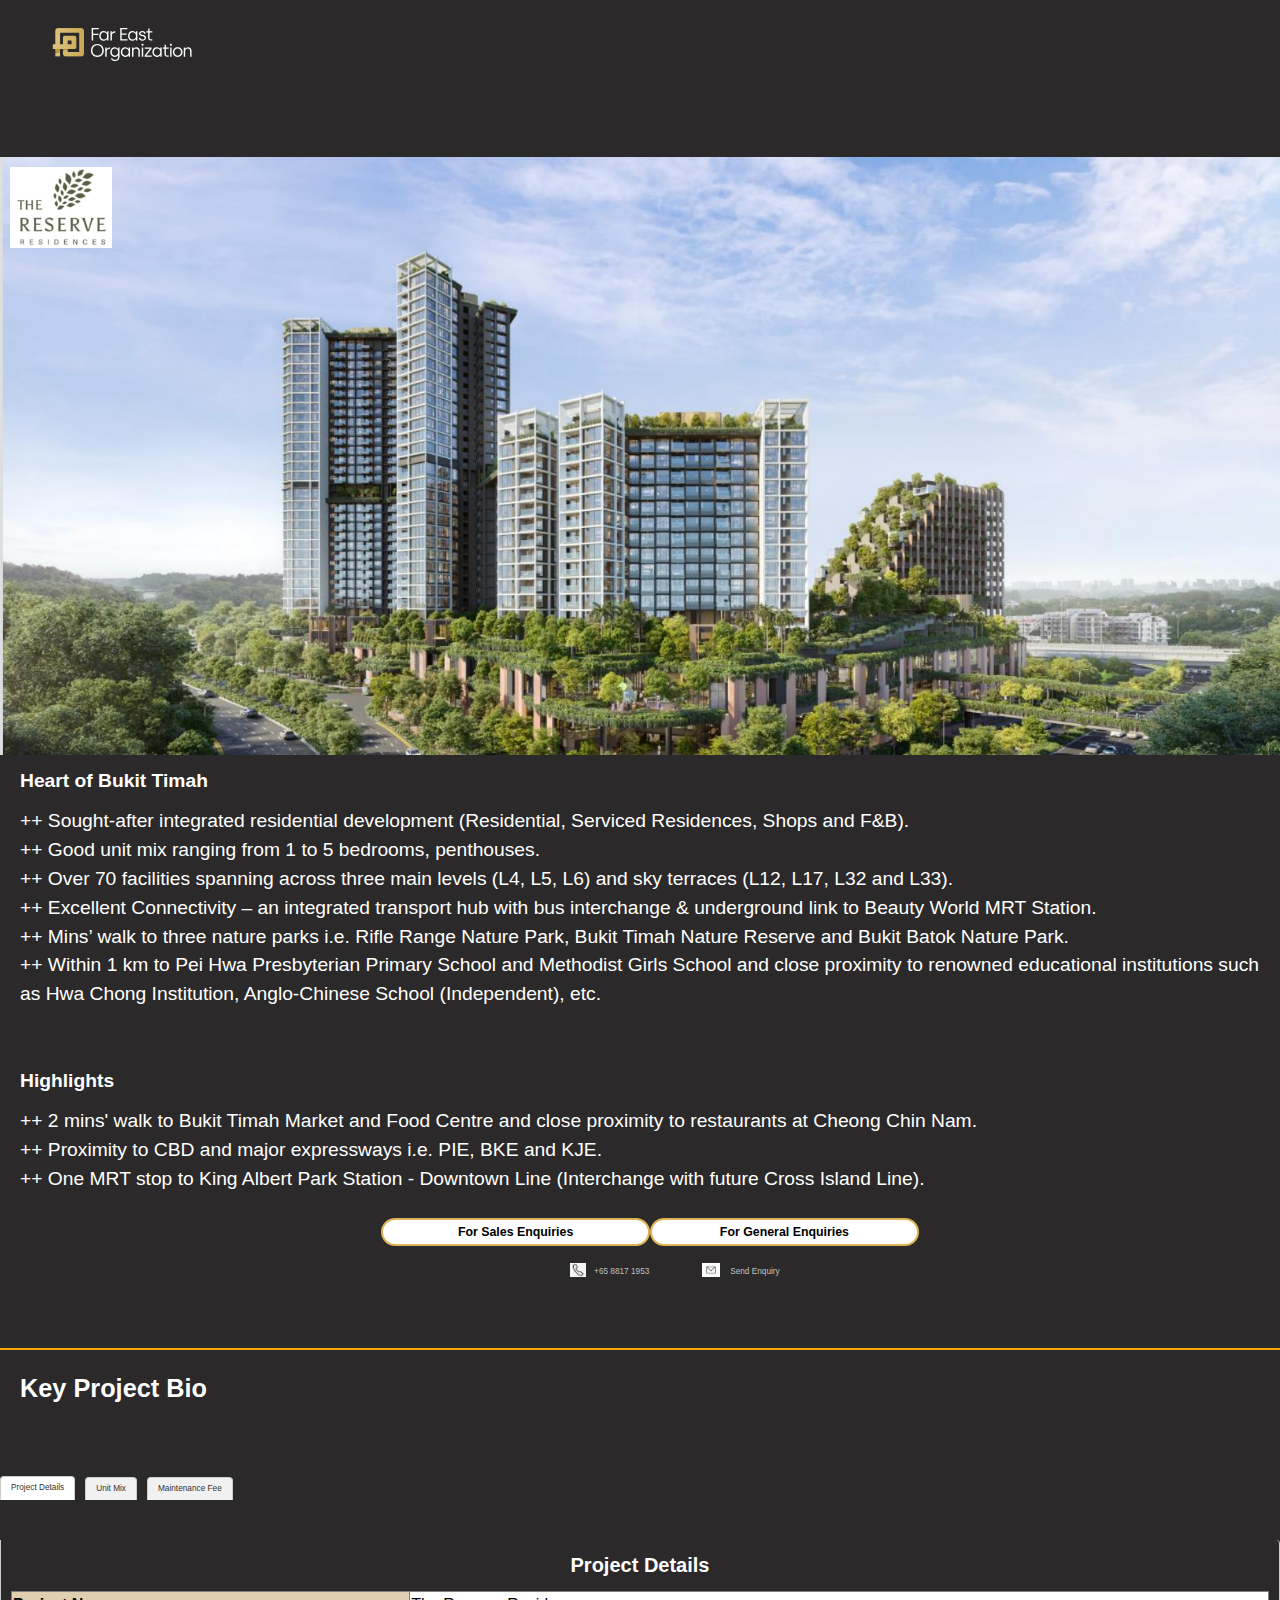
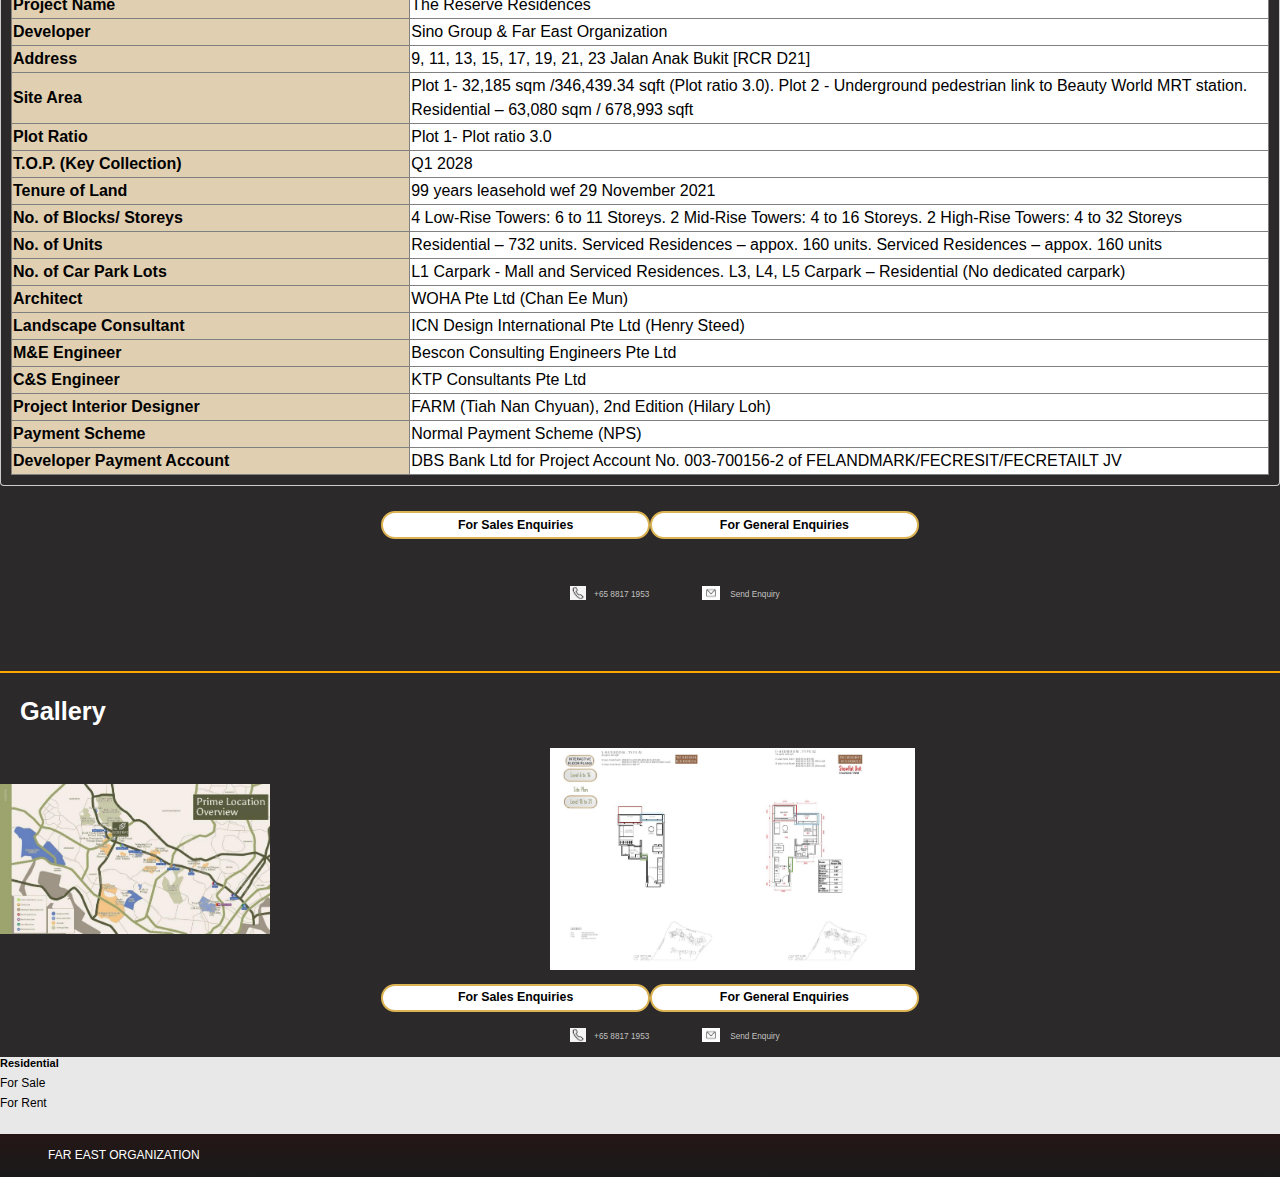
<file: index.html>
<!DOCTYPE html>

<html lang="en">
    
<head>
    <title>Far East | New Residential Developments</title>
    <meta charset="UTF-8">
    <meta http-equiv="X-UA-Compatible" content="IE=edge">
    <meta name="viewport" content="width=device-width, initial-scale=1.0">
    <meta name="keywords" content="Far East Organization, Far East Organization Singapore, Singapore Real Estate Developer, Real Estate Singapore, Property Developer Singapore, Private Developer Singapore, Singapore Property, Singapore Residential Property, Singapore Industrial Property, Singapore Commercial Property" />
    <meta name="description" content="Far East Organization is one of Asia’s largest real estate groups, with a range of products in residential, commercial, hospitality and retail space segments." />
    <!-- <link rel="canonical" href="https://www.fareast.com.sg/en/" /> -->


    <!-- <meta property="og:url" content="https://www.fareast.com.sg/en/" /> -->
    <meta property="og:type" content="article" />
    <meta property="og:title" content="" />
    <meta property="og:description" content="" />
    <meta property="og:image" content="" />

    <link href="./style/index_gallery.css" rel="stylesheet" />
    <link href="./style/lightgallery.css" rel="stylesheet" />
    <link href="./style/index_consolidate-cleanup.css" rel="stylesheet" />
    <!-- <link href="./style/index_consolidate-smallscreen.css" rel="stylesheet" /> -->
    
    <script src="./index.js" ></script>


</head>


<body class="fixed-header fixed-nav">
    <!--the code snippets here is DEV && Staging-->


<div class="site-header-wraper">
    <header class="site-header">
        <div class="container">
                <a id="brand" class="brand-link" href="index.html">
                    <div class="brand-logo">
                        <img src="./img/Far-East-Organization-Logo-SVG-EN.svg" alt="Far East Logo" class="img-fluid">
                    </div>
                </a>
        </div>
    </header>
    <!-- End site header block -->


    <div class="hidden-sm-down" id="checkDeviceElement">

        <div class="header-scroller">
            <div id="popupFormSales" class="popup" style="display: none;border-width: 5px;padding-top: 5px;padding-left: 5px;padding-bottom: 5px;padding-right: 5px;">
                <!-- this formspree works -->
                <form onsubmit="submitForm(event)" action="https://formspree.io/f/mzbqlqap" method="POST" style="margin: auto; width: 100%;">
                  <label id="formname" style="font-size: 20px; margin-bottom: 30px">Already have something in mind or having some doubts about a specific project? 
                    <br>
                    Our Sales Team are here to help.</label>
                  <label id="name">Your Name:</label>
                  <input type="text" name="name" required="" autocomplete="name">
                  <label id="mobile">Your Mobile Number:</label>
                  <input type="tel" name="mobile" required="" autocomplete="tel">
                  <label id="email">Your Email:</label>
                  <input type="email" name="email" autocomplete="email">
                  <label id="enquiry">Enquiry:</label>
                  <textarea name="enquiry"></textarea>
                  <button type="submit" class="send" style="font-size: 2rem;font-weight: 600">Send</button>
                  <a class="close" onclick="closeFormSales()">Close</a>
                </form>
            </div>
            <div id="popupFormGeneral" class="popup" style="display: none;border-width: 5px;padding-top: 5px;padding-left: 5px;padding-bottom: 5px;padding-right: 5px;">
                <!-- this formspree works -->
                <form onsubmit="submitForm(event)" action="https://formspree.io/f/mzbqlqap" method="POST" style="margin: auto; width: 100%;">
                  <label id="formname" style="font-size: 20px; margin-bottom: 30px">Looking for some advice? 
                    <br>
                    Our Enquiry line is open.</label>
                  <label id="name">Your Name:</label>
                  <input type="text" name="name" required autocomplete="name">
                  <label id="mobile">Your Mobile Number:</label>
                  <input type="tel" name="mobile" required autocomplete="tel">
                  <label id="email">Your Email:</label>
                  <input type="email" name="email" autocomplete="email">
                  <label id="enquiry">Enquiry:</label>
                  <textarea name="enquiry"></textarea>
                  <button type="submit" class="send" style="font-size: 2rem;font-weight: 600">Send</button>
                  <a class="close" onclick="closeFormGeneral()">Close</a>
                </form>
            </div>
        </div>
    </div>
</div>


        <!--end header-->
        <!--begin content-->


<section  class="site-section enhanced index-section residential-section text-sm-center">
    <header>
        <!-- <h1 class="section-title">Location</h1> -->
    </header>
    <div class="section-content parasmall">
        <figure class="col-lg-6 offset-lg-3 col-md-10 offset-md-1 section-figure no-padding-small">
            <div class="section-figure-action border-bottom-section-figure-action">

                <div class="section-figure-btn" style="display: flex; justify-content: center;">
                    <a class="btn btn-primary btn-xl" href="#" onclick="showGetInTouchSales()">
                      For Sales Enquiries
                    </a>
                    <a class="btn btn-primary btn-xl" href="#" onclick="showGetInTouchGeneral()">
                      For General Enquiries
                    </a>
                  </div>
                  

                <div class="row">
                    <div class="col-md-12">
                      <ul class="list-entry is-inline">
                        <div class="border-top-index-section" style="display: flex; justify-content: center;">
                          <li class="list-entry-item item-call">
                            <ul class="list-entry is-inline">
                              <li class="list-entry-item" style="text-align: center;">
                                <a class="text-dark" target="_self" href="https://wa.me/6588171953?text=Hi%20Lincoln,%20I%20have%20an%20enquiry.%20Please%20reach%20out%20to%20me.%20Thanks.">
                                  <img src="./img/icon-phone1.png" class="icon margin-right-2" alt="phone" width="16" height="14" style="margin-left: 50px;"/>
                                  +65 8817 1953
                                </a>
                                <a class="text-dark" href="#" onclick="showGetInTouchGeneral()">
                                  <img src="./img/icon-envelope1.png" class="icon" alt="mail" width="18" height="14" style="margin-left: 50px;"/>
                                  Send Enquiry
                                </a>
                              </li>
                            </ul>
                          </li>
                        </div>
                      </ul>
                    </div>
                </div>
                  
            </div>
        </figure>
        <div style="position: relative;">
            <img src="./img/trr-large-cover1.png" style="width: 100%; padding-top: 80px;" alt="">
            <img src="./img/logo-TRR1.png" style="position: absolute; top: 10px; left: 10px; z-index: 1; width: 8%; padding-top: 80px;;" alt="">
        </div>
        <br>
        <div style="padding-left: 20px; color: white; text-align: left;font-size: 1.75rem;">
            <p style="font-weight: 600;">Heart of Bukit Timah</p>
            ++ Sought-after integrated residential development (Residential, Serviced Residences, Shops and F&B).
            <br>
            ++ Good unit mix ranging from 1 to 5 bedrooms, penthouses.
            <br>
            ++ Over 70 facilities spanning across three main levels (L4, L5, L6) and sky terraces (L12, L17, L32 and L33).
            <br>
            ++ Excellent Connectivity – an integrated transport hub with bus interchange & underground link to Beauty World MRT Station.
            <br>
            ++ Mins’ walk to three nature parks i.e. Rifle Range Nature Park, Bukit Timah Nature Reserve and Bukit Batok Nature Park.
            <br>
            ++ Within 1 km to Pei Hwa Presbyterian Primary School and Methodist Girls School and close proximity to renowned educational institutions such as Hwa Chong Institution, Anglo-Chinese School (Independent), etc.
            <br>
            <br>
            <br>
            <p style="font-weight: 600;">Highlights</p>
            ++ 2 mins' walk to Bukit Timah Market and Food Centre and close proximity to restaurants at Cheong Chin Nam.
            <br>
            ++ Proximity to CBD and major expressways i.e. PIE, BKE and KJE. 
            <br>
            ++ One MRT stop to King Albert Park Station - Downtown Line (Interchange with future Cross Island Line).
        </div>
        <br>
        <br>
    </div>
</section>


<section  class="site-section enhanced index-section residential-section text-sm-center">
    <header>
        <hr class="divider">
        <h1 class="section-title">Key Project Bio</h1>
    </header>
    <div class="section-content">
       
        <div class="my-tab-container">
            <ul class="tab-nav">
                <li style="display: flex;justify-content: space-between;align-items: center;padding: 20px 0;margin-top: 20px;"><a href="#details" class="active">Project Details</a></li>
                <li style="display: flex;justify-content: space-between;align-items: center;padding: 20px 0;margin-top: 20px;"><a href="#unit-mix">Unit Mix</a></li>
                <li style="display: flex;justify-content: space-between;align-items: center;padding: 20px 0;margin-top: 20px;"><a href="#maintenance-fee">Maintenance Fee</a></li>
            </ul>
        
            <div id="details" class="tab-content active">
                <p style="text-align: center;"><span style="font-size: 20px;"><strong><span style="color: white;">Project Details</span></strong></span></p>
                <table style="width: 100%; height: 380px;" border="1">
                    <tbody>
                        <!-- Project Details Table Content -->
                        <tr style="height: 20px;">
                        <td style="width: 31.4494%; background-color: #e0cfb1; height: 20px;" width="226"><span style="color: #000000; font-size: 16px;"><strong>Project Name</strong></span></td>
                        <td style="width: 67.8213%; height: 20px; background-color: white" width="417"><span style="font-size: 16px; color: #000000;">The Reserve Residences</span></td>
                        </tr>
                        <tr style="height: 20px;">
                        <td style="width: 31.4494%; background-color: #e0cfb1; height: 20px;" width="226"><span style="color: #000000; font-size: 16px;"><strong>Developer</strong></span></td>
                        <td style="width: 67.8213%; height: 20px; background-color: white" width="417"><span style="color: #000000; font-size: 16px;">Sino Group &amp; Far East Organization</span></td>
                        </tr>
                        <tr style="height: 20px;">
                        <td style="width: 31.4494%; background-color: #e0cfb1; height: 20px;" width="226"><span style="color: #000000; font-size: 16px;"><strong>Address</strong></span></td>
                        <td style="width: 67.8213%; height: 20px; background-color: white" width="417"><span style="color: #000000; "><span style="font-size: 16px;">9, 11, 13, 15, 17, 19, 21, 23 Jalan Anak Bukit [RCR D21]</span></span></td>
                        </tr>
                        <tr style="height: 20px;">
                        <td style="width: 31.4494%; background-color: #e0cfb1; height: 20px;" width="226"><span style="color: #000000; font-size: 16px;"><strong>Site Area</strong></span></td>
                        <td style="width: 67.8213%; height: 20px; background-color: white" width="417"><span style="font-size: 16px; color: #000000;">Plot 1- 32,185 sqm /346,439.34 sqft (Plot ratio 3.0). Plot 2 - Underground pedestrian link to Beauty World MRT station. Residential – 63,080 sqm / 678,993 sqft</span></td>
                        </tr>
                        <tr style="height: 20px;">
                        <td style="width: 31.4494%; background-color: #e0cfb1; height: 20px;" width="226"><span style="color: #000000; font-size: 16px;"><strong>Plot Ratio</strong></span></td>
                        <td style="width: 67.8213%; height: 20px; background-color: white" width="417"><span style="font-size: 16px; color: #000000;">Plot 1- Plot ratio 3.0</span></td>
                        </tr>
                        <tr style="height: 20px;">
                        <td style="width: 31.4494%; background-color: #e0cfb1; height: 20px;" width="226"><span style="color: #000000; font-size: 16px;"><strong>T.O.P. (Key Collection)</strong></span></td>
                        <td style="width: 67.8213%; height: 20px; background-color: white" width="417"><span style="font-size: 16px; color: #000000;">Q1 2028</span></td>
                        </tr>
                        <tr style="height: 20px;">
                        <td style="width: 31.4494%; background-color: #e0cfb1; height: 20px;" width="226"><span style="color: #000000; font-size: 16px;"><strong>Tenure of Land</strong></span></td>
                        <td style="width: 67.8213%; height: 20px; background-color: white" width="417"><span style="font-size: 16px; color: #000000;">99 years leasehold wef 29 November 2021</span></td>
                        </tr>
                        <tr style="height: 20px;">
                        <td style="width: 31.4494%; background-color: #e0cfb1; height: 20px;" width="226"><span style="color: #000000; font-size: 16px;"><strong>No. of Blocks/ Storeys</strong></span></td>
                        <td style="width: 67.8213%; height: 20px; background-color: white" width="417"><span style="font-size: 16px; color: #000000;">4 Low-Rise Towers: 6 to 11 Storeys. 2 Mid-Rise Towers: 4 to 16 Storeys. 2 High-Rise Towers: 4 to 32 Storeys</span></td>
                        </tr>
                        <tr style="height: 20px;">
                        <td style="width: 31.4494%; background-color: #e0cfb1; height: 20px;" width="226"><span style="color: #000000; font-size: 16px;"><strong>No. of Units</strong></span></td>
                        <td style="width: 67.8213%; height: 20px; background-color: white" width="417"><span style="font-size: 16px; color: #000000;">Residential – 732 units. Serviced Residences – appox. 160 units.
                            Serviced Residences – appox. 160 units</span></td>
                        </tr>
                        <tr style="height: 20px;">
                        <td style="width: 31.4494%; background-color: #e0cfb1; height: 20px;" width="226"><span style="color: #000000; font-size: 16px;"><strong>No. of Car Park Lots</strong></span></td>
                        <td style="width: 67.8213%; height: 20px; background-color: white" width="417"><span style="color: #000000; font-size: 16px;">L1 Carpark - Mall and Serviced Residences. L3, L4, L5 Carpark – Residential (No dedicated carpark)</span></td>
                        </tr>
                        <tr style="height: 20px;">
                        <td style="width: 31.4494%; background-color: #e0cfb1; height: 20px;" width="226"><span style="color: #000000; font-size: 16px;"><strong>Architect</strong></span></td>
                        <td style="width: 67.8213%; height: 20px; background-color: white" width="417"><span style="color: #000000; font-size: 16px;">WOHA Pte Ltd (Chan Ee Mun)</span></td>
                        </tr>
                        <tr style="height: 20px;">
                        <td style="width: 31.4494%; background-color: #e0cfb1; height: 20px;" width="226"><span style="color: #000000; font-size: 16px;"><strong>Landscape Consultant</strong></span></td>
                        <td style="width: 67.8213%; height: 20px; background-color: white" width="417"><span style="font-size: 16px; color: #000000;">ICN Design International Pte Ltd (Henry Steed)</span></td>
                        </tr>
                        <tr style="height: 20px;">
                        <td style="width: 31.4494%; background-color: #e0cfb1; height: 20px;"><span style="color: #000000; font-size: 16px;"><strong>M&amp;E Engineer</strong></span></td>
                        <td style="width: 67.8213%; height: 20px; background-color: white"><span style="color: #000000; font-size: 16px;">Bescon Consulting Engineers Pte Ltd</span></td>
                        </tr>
                        <tr style="height: 20px;">
                        <td style="width: 31.4494%; background-color: #e0cfb1; height: 20px;"><span style="color: #000000; font-size: 16px;"><strong>C&amp;S Engineer</strong></span></td>
                        <td style="width: 67.8213%; height: 20px; background-color: white"><span style="color: #000000; font-size: 16px;">KTP Consultants Pte Ltd</span></td>
                        </tr>
                        <tr style="height: 20px;">
                        <td style="width: 31.4494%; background-color: #e0cfb1; height: 20px;" width="226"><span style="color: #000000; font-size: 16px;"><strong>Project Interior Designer</strong></span></td>
                        <td style="width: 67.8213%; height: 20px; background-color: white" width="417"><span style="color: #000000; font-size: 16px;">FARM (Tiah Nan Chyuan), 2nd Edition (Hilary Loh)</span></td>
                        </tr>
                        <tr style="height: 20px;">
                        <td style="width: 31.4494%; background-color: #e0cfb1; height: 20px;"><span style="color: #000000; font-size: 16px;"><a style="color: #000000;" href="https://www.hdbec.sg/financing/#ec-payment-scheme"><strong>Payment Scheme</strong></a></span></td>
                        <td style="width: 67.8213%; height: 20px; background-color: white"><span style="color: #000000; font-size: 16px;">Normal Payment Scheme (NPS)</span></td>
                        </tr>
                        <tr style="height: 20px;">
                        <td style="width: 31.4494%; background-color: #e0cfb1; height: 20px;" width="226"><span style="color: #000000; font-size: 16px;"><strong>Developer Payment Account</strong></span></td>
                        <td style="width: 67.8213%; height: 20px; background-color: white" width="417"><span style="color: #000000; font-size: 16px;">DBS Bank Ltd for Project Account No. 003-700156-2 of FELANDMARK/FECRESIT/FECRETAILT JV</span></td>
                        </tr>
                    </tbody>
                </table>
            </div>
        
            <div id="unit-mix" class="tab-content">
                <p style="text-align: center;"><span style="font-size: 20px;"><strong><span style="color: white;">Unit Mix</span></strong></span></p>
                <table style="width: 100%; height: 380px;" border="1">
                    <tbody>
                        <!-- Unit Mix Table Content -->
                        <tr>
                        <td style="width: 25%; background-color: #e0cfb1; text-align: center;"><span style="font-size: 14px;"><strong><span style="color: #000000;">Unit Type</span></strong></span></td>
                        <td style="width: 25%; text-align: center; background-color: #e0cfb1;"><span style="font-size: 14px;"><strong><span style="color: #000000;">No. Units</span></strong></span></td>
                        <td style="width: 25%; text-align: center; background-color: #e0cfb1;"><span style="font-size: 14px;"><strong><span style="color: #000000;">Sqm</span></strong></span></td>
                        <td style="width: 25%; text-align: center; background-color: #e0cfb1;"><span style="font-size: 14px;"><strong><span style="color: #000000;">Sqft</span></strong></span></td>
                        </tr>
                        <tr>
                        <td style="width: 25%; background-color: #e0cfb1;"><span style="color: #000000; font-size: 14px;">A1 _1 Bedroom (w/o Balcony) </span></td>
                        <td style="width: 25%; text-align: center; background-color: white;"><span style="color: #000000; font-size: 14px;">56</span></td>
                        <td style="width: 25%; text-align: center; background-color: white;"><span style="font-size: 14px; color: #000000;">41</span></td>
                        <td style="width: 25%; text-align: center; background-color: white;"><span style="color: #000000; font-size: 14px;">441</span></td>
                        </tr>
                        <tr>
                        <td style="width: 25%; background-color: #e0cfb1;"><span style="color: #000000; font-size: 14px;">A2 _1 Bedroom </span></td>
                        <td style="width: 25%; text-align: center; background-color: white;"><span style="color: #000000; font-size: 14px;">44</span></td>
                        <td style="width: 25%; text-align: center; background-color: white;"><span style="font-size: 14px; color: #000000;">46</span></td>
                        <td style="width: 25%; text-align: center; background-color: white;"><span style="color: #000000; font-size: 14px;">495</span></td>
                        </tr>
                        <tr>
                        <td style="width: 25%; background-color: #e0cfb1;"><span style="color: #000000; font-size: 14px;">B1 _2 Bedroom + 1 Bath (w/o Balcony) </span></td>
                        <td style="width: 25%; text-align: center; background-color: white;"><span style="color: #000000; font-size: 14px;">11</span></td>
                        <td style="width: 25%; text-align: center; background-color: white;"><span style="font-size: 14px; color: #000000;">52</span></td>
                        <td style="width: 25%; text-align: center; background-color: white;"><span style="color: #000000; font-size: 14px;">560</span></td>
                        </tr>
                        <tr>
                        <td style="width: 25%; background-color: #e0cfb1;"><span style="color: #000000; font-size: 14px;">B2 _2 Bedroom + 1 Bath </span></td>
                        <td style="width: 25%; text-align: center; background-color: white;"><span style="color: #000000; font-size: 14px;">44</span></td>
                        <td style="width: 25%; text-align: center; background-color: white;"><span style="font-size: 14px; color: #000000;">57</span></td>
                        <td style="width: 25%; text-align: center; background-color: white;"><span style="color: #000000; font-size: 14px;">614</span></td>
                        </tr>
                        <tr>
                        <td style="width: 25%; background-color: #e0cfb1;"><span style="color: #000000; font-size: 14px;">B3 _2 Bedroom + 1 Bath </span></td>
                        <td style="width: 25%; text-align: center; background-color: white;"><span style="color: #000000; font-size: 14px;">46</span></td>
                        <td style="width: 25%; text-align: center; background-color: white;"><span style="font-size: 14px; color: #000000;">57</span></td>
                        <td style="width: 25%; text-align: center; background-color: white;"><span style="color: #000000; font-size: 14px;">614</span></td>
                        </tr>
                        <tr>
                        <td style="width: 25%; background-color: #e0cfb1;"><span style="color: #000000; font-size: 14px;">B4 _2 Bedroom + 2 Bath </span></td>
                        <td style="width: 25%; text-align: center; background-color: white;"><span style="color: #000000; font-size: 14px;">11</span></td>
                        <td style="width: 25%; text-align: center; background-color: white;"><span style="font-size: 14px; color: #000000;">60</span></td>
                        <td style="width: 25%; text-align: center; background-color: white;"><span style="color: #000000; font-size: 14px;">646</span></td>
                        </tr>
                        <tr>
                        <td style="width: 25%; background-color: #e0cfb1;"><span style="color: #000000; font-size: 14px;">B4A _2 Bedroom + 2 Bath </span></td>
                        <td style="width: 25%; text-align: center; background-color: white;"><span style="color: #000000; font-size: 14px;">14</span></td>
                        <td style="width: 25%; text-align: center; background-color: white;"><span style="font-size: 14px; color: #000000;">61</span></td>
                        <td style="width: 25%; text-align: center; background-color: white;"><span style="color: #000000; font-size: 14px;">657</span></td>
                        </tr>
                        <tr>
                        <td style="width: 25%; background-color: #e0cfb1;"><span style="color: #000000; font-size: 14px;">B5 _2 Bedroom + 2 Bath </span></td>
                        <td style="width: 25%; text-align: center; background-color: white;"><span style="color: #000000; font-size: 14px;">33</span></td>
                        <td style="width: 25%; text-align: center; background-color: white;"><span style="font-size: 14px; color: #000000;">61</span></td>
                        <td style="width: 25%; text-align: center; background-color: white;"><span style="color: #000000; font-size: 14px;">657</span></td>
                        </tr>
                        <tr>
                        <td style="width: 25%; background-color: #e0cfb1;"><span style="color: #000000; font-size: 14px;">B5A _2 Bedroom + 2 Bath </span></td>
                        <td style="width: 25%; text-align: center; background-color: white;"><span style="color: #000000; font-size: 14px;">42</span></td>
                        <td style="width: 25%; text-align: center; background-color: white;"><span style="font-size: 14px; color: #000000;">62</span></td>
                        <td style="width: 25%; text-align: center; background-color: white;"><span style="color: #000000; font-size: 14px;">667</span></td>
                        </tr>
                        <tr>
                        <td style="width: 25%; background-color: #e0cfb1;"><span style="color: #000000; font-size: 14px;">B6 _2 Bedroom + 2 Bath </span></td>
                        <td style="width: 25%; text-align: center; background-color: white;"><span style="color: #000000; font-size: 14px;">14</span></td>
                        <td style="width: 25%; text-align: center; background-color: white;"><span style="font-size: 14px; color: #000000;">62</span></td>
                        <td style="width: 25%; text-align: center; background-color: white;"><span style="color: #000000; font-size: 14px;">667</span></td>
                        </tr>
                        <tr>
                        <td style="width: 25%; background-color: #e0cfb1;"><span style="color: #000000; font-size: 14px;">B7 _2 Bedroom + 2 Bath </span></td>
                        <td style="width: 25%; text-align: center; background-color: white;"><span style="color: #000000; font-size: 14px;">22</span></td>
                        <td style="width: 25%; text-align: center; background-color: white;"><span style="font-size: 14px; color: #000000;">68</span></td>
                        <td style="width: 25%; text-align: center; background-color: white;"><span style="color: #000000; font-size: 14px;">732</span></td>
                        </tr>
                        <tr>
                        <td style="width: 25%; background-color: #e0cfb1;"><span style="color: #000000; font-size: 14px;">B7A _2 Bedroom + 2 Bath </span></td>
                        <td style="width: 25%; text-align: center; background-color: white;"><span style="color: #000000; font-size: 14px;">13</span></td>
                        <td style="width: 25%; text-align: center; background-color: white;"><span style="font-size: 14px; color: #000000;">69</span></td>
                        <td style="width: 25%; text-align: center; background-color: white;"><span style="color: #000000; font-size: 14px;">743</span></td>
                        </tr>
                        <tr>
                        <td style="width: 25%; background-color: #e0cfb1;"><span style="color: #000000; font-size: 14px;">B8 _2 Bedroom + Study </span></td>
                        <td style="width: 25%; text-align: center; background-color: white;"><span style="color: #000000; font-size: 14px;">28</span></td>
                        <td style="width: 25%; text-align: center; background-color: white;"><span style="font-size: 14px; color: #000000;">67</span></td>
                        <td style="width: 25%; text-align: center; background-color: white;"><span style="color: #000000; font-size: 14px;">721</span></td>
                        </tr>
                        <tr>
                        <td style="width: 25%; background-color: #e0cfb1;"><span style="color: #000000; font-size: 14px;">B9 _2 Bedroom + Study </span></td>
                        <td style="width: 25%; text-align: center; background-color: white;"><span style="color: #000000; font-size: 14px;">11</span></td>
                        <td style="width: 25%; text-align: center; background-color: white;"><span style="font-size: 14px; color: #000000;">74</span></td>
                        <td style="width: 25%; text-align: center; background-color: white;"><span style="color: #000000; font-size: 14px;">797</span></td>
                        </tr>
                        <tr>
                        <td style="width: 25%; background-color: #e0cfb1;"><span style="color: #000000; font-size: 14px;">B9P _2 Bedroom + Study </span></td>
                        <td style="width: 25%; text-align: center; background-color: white;"><span style="color: #000000; font-size: 14px;">1</span></td>
                        <td style="width: 25%; text-align: center; background-color: white;"><span style="font-size: 14px; color: #000000;">74</span></td>
                        <td style="width: 25%; text-align: center; background-color: white;"><span style="color: #000000; font-size: 14px;">797</span></td>
                        </tr>
                        <tr>
                        <td style="width: 25%; background-color: #e0cfb1;"><span style="color: #000000; font-size: 14px;">B9A _2 Bedroom + Study </span></td>
                        <td style="width: 25%; text-align: center; background-color: white;"><span style="color: #000000; font-size: 14px;">14</span></td>
                        <td style="width: 25%; text-align: center; background-color: white;"><span style="font-size: 14px; color: #000000;">75</span></td>
                        <td style="width: 25%; text-align: center; background-color: white;"><span style="color: #000000; font-size: 14px;">807</span></td>
                        </tr>
                        <tr>
                        <td style="width: 25%; background-color: #e0cfb1;"><span style="color: #000000; font-size: 14px;">C1 _3 Bedroom </span></td>
                        <td style="width: 25%; text-align: center; background-color: white;"><span style="color: #000000; font-size: 14px;">14</span></td>
                        <td style="width: 25%; text-align: center; background-color: white;"><span style="font-size: 14px; color: #000000;">82</span></td>
                        <td style="width: 25%; text-align: center; background-color: white;"><span style="color: #000000; font-size: 14px;">883</span></td>
                        </tr>
                        <tr>
                        <td style="width: 25%; background-color: #e0cfb1;"><span style="color: #000000; font-size: 14px;">C2 _3 Bedroom </span></td>
                        <td style="width: 25%; text-align: center; background-color: white;"><span style="color: #000000; font-size: 14px;">22</span></td>
                        <td style="width: 25%; text-align: center; background-color: white;"><span style="font-size: 14px; color: #000000;">87</span></td>
                        <td style="width: 25%; text-align: center; background-color: white;"><span style="color: #000000; font-size: 14px;">936</span></td>
                        </tr>
                        <tr>
                        <td style="width: 25%; background-color: #e0cfb1;"><span style="color: #000000; font-size: 14px;">C2A _3 Bedroom </span></td>
                        <td style="width: 25%; text-align: center; background-color: white;"><span style="color: #000000; font-size: 14px;">13</span></td>
                        <td style="width: 25%; text-align: center; background-color: white;"><span style="font-size: 14px; color: #000000;">88</span></td>
                        <td style="width: 25%; text-align: center; background-color: white;"><span style="color: #000000; font-size: 14px;">947</span></td>
                        </tr>
                        <tr>
                        <td style="width: 25%; background-color: #e0cfb1;"><span style="color: #000000; font-size: 14px;">C3 _3 Bedroom </span></td>
                        <td style="width: 25%; text-align: center; background-color: white;"><span style="color: #000000; font-size: 14px;">11</span></td>
                        <td style="width: 25%; text-align: center; background-color: white;"><span style="font-size: 14px; color: #000000;">89</span></td>
                        <td style="width: 25%; text-align: center; background-color: white;"><span style="color: #000000; font-size: 14px;">958</span></td>
                        </tr>
                        <tr>
                        <td style="width: 25%; background-color: #e0cfb1;"><span style="color: #000000; font-size: 14px;">C4 _3 Bedroom (HS) </span></td>
                        <td style="width: 25%; text-align: center; background-color: white;"><span style="color: #000000; font-size: 14px;">23</span></td>
                        <td style="width: 25%; text-align: center; background-color: white;"><span style="font-size: 14px; color: #000000;">97</span></td>
                        <td style="width: 25%; text-align: center; background-color: white;"><span style="color: #000000; font-size: 14px;">1044</span></td>
                        </tr>
                        <tr>
                        <td style="width: 25%; background-color: #e0cfb1;"><span style="color: #000000; font-size: 14px;">C4P _3 Bedroom (HS) </span></td>
                        <td style="width: 25%; text-align: center; background-color: white;"><span style="color: #000000; font-size: 14px;">1</span></td>
                        <td style="width: 25%; text-align: center; background-color: white;"><span style="font-size: 14px; color: #000000;">97</span></td>
                        <td style="width: 25%; text-align: center; background-color: white;"><span style="color: #000000; font-size: 14px;">1044</span></td>
                        </tr>
                        <tr>
                        <td style="width: 25%; background-color: #e0cfb1;"><span style="color: #000000; font-size: 14px;">C5 _3 Bedroom + Study </span></td>
                        <td style="width: 25%; text-align: center; background-color: white;"><span style="color: #000000; font-size: 14px;">14</span></td>
                        <td style="width: 25%; text-align: center; background-color: white;"><span style="font-size: 14px; color: #000000;">113</span></td>
                        <td style="width: 25%; text-align: center; background-color: white;"><span style="color: #000000; font-size: 14px;">1216</span></td>
                        </tr>
                        <tr>
                        <td style="width: 25%; background-color: #e0cfb1;"><span style="color: #000000; font-size: 14px;">C6 _3 Bedroom + 2 Bath (HS) </span></td>
                        <td style="width: 25%; text-align: center; background-color: white;"><span style="color: #000000; font-size: 14px;">15</span></td>
                        <td style="width: 25%; text-align: center; background-color: white;"><span style="font-size: 14px; color: #000000;">104</span></td>
                        <td style="width: 25%; text-align: center; background-color: white;"><span style="color: #000000; font-size: 14px;">1119</span></td>
                        </tr>
                        <tr>
                        <td style="width: 25%; background-color: #e0cfb1;"><span style="color: #000000; font-size: 14px;">C6P _3 Bedroom + 2 Bath (HS) </span></td>
                        <td style="width: 25%; text-align: center; background-color: white;"><span style="color: #000000; font-size: 14px;">3</span></td>
                        <td style="width: 25%; text-align: center; background-color: white;"><span style="font-size: 14px; color: #000000;">124</span></td>
                        <td style="width: 25%; text-align: center; background-color: white;"><span style="color: #000000; font-size: 14px;">1335</span></td>
                        </tr>
                        <tr>
                        <td style="width: 25%; background-color: #e0cfb1;"><span style="color: #000000; font-size: 14px;">C7 _3 Bedroom+ 2 Bath (HS & Private Lift) </span></td>
                        <td style="width: 25%; text-align: center; background-color: white;"><span style="color: #000000; font-size: 14px;">5</span></td>
                        <td style="width: 25%; text-align: center; background-color: white;"><span style="font-size: 14px; color: #000000;">104</span></td>
                        <td style="width: 25%; text-align: center; background-color: white;"><span style="color: #000000; font-size: 14px;">1119</span></td>
                        </tr>
                        <tr>
                        <td style="width: 25%; background-color: #e0cfb1;"><span style="color: #000000; font-size: 14px;">C7P _3 Bedroom+ 2 Bath (HS & Private Lift) </span></td>
                        <td style="width: 25%; text-align: center; background-color: white;"><span style="color: #000000; font-size: 14px;">1</span></td>
                        <td style="width: 25%; text-align: center; background-color: white;"><span style="font-size: 14px; color: #000000;">124</span></td>
                        <td style="width: 25%; text-align: center; background-color: white;"><span style="color: #000000; font-size: 14px;">1335</span></td>
                        </tr>
                        <tr>
                        <td style="width: 25%; background-color: #e0cfb1;"><span style="color: #000000; font-size: 14px;">C8 _3 Bedroom + 3 Bath (HS) </span></td>
                        <td style="width: 25%; text-align: center; background-color: white;"><span style="color: #000000; font-size: 14px;">15</span></td>
                        <td style="width: 25%; text-align: center; background-color: white;"><span style="font-size: 14px; color: #000000;">108</span></td>
                        <td style="width: 25%; text-align: center; background-color: white;"><span style="color: #000000; font-size: 14px;">1163</span></td>
                        </tr>
                        <tr>
                        <td style="width: 25%; background-color: #e0cfb1;"><span style="color: #000000; font-size: 14px;">C8P _3 Bedroom + 3 Bath (HS) </span></td>
                        <td style="width: 25%; text-align: center; background-color: white;"><span style="color: #000000; font-size: 14px;">3</span></td>
                        <td style="width: 25%; text-align: center; background-color: white;"><span style="font-size: 14px; color: #000000;">128</span></td>
                        <td style="width: 25%; text-align: center; background-color: white;"><span style="color: #000000; font-size: 14px;">1378</span></td>
                        </tr>
                        <tr>
                        <td style="width: 25%; background-color: #e0cfb1;"><span style="color: #000000; font-size: 14px;">D1 _4BR (HS & Private Lift) </span></td>
                        <td style="width: 25%; text-align: center; background-color: white;"><span style="color: #000000; font-size: 14px;">5</span></td>
                        <td style="width: 25%; text-align: center; background-color: white;"><span style="font-size: 14px; color: #000000;">176</span></td>
                        <td style="width: 25%; text-align: center; background-color: white;"><span style="color: #000000; font-size: 14px;">1894</span></td>
                        </tr>
                        <tr>
                        <td style="width: 25%; background-color: #e0cfb1;"><span style="color: #000000; font-size: 14px;">D1P _4BR (HS & Private Lift) </span></td>
                        <td style="width: 25%; text-align: center; background-color: white;"><span style="color: #000000; font-size: 14px;">1</span></td>
                        <td style="width: 25%; text-align: center; background-color: white;"><span style="font-size: 14px; color: #000000;">203</span></td>
                        <td style="width: 25%; text-align: center; background-color: white;"><span style="color: #000000; font-size: 14px;">2185</span></td>
                        </tr>
                        <tr>
                        <td style="width: 25%; background-color: #e0cfb1;"><span style="color: #000000; font-size: 14px;">C9 _3 Bedroom (Flexi-Space & Private Lift) </span></td>
                        <td style="width: 25%; text-align: center; background-color: white;"><span style="color: #000000; font-size: 14px;">37</span></td>
                        <td style="width: 25%; text-align: center; background-color: white;"><span style="font-size: 14px; color: #000000;">122</span></td>
                        <td style="width: 25%; text-align: center; background-color: white;"><span style="color: #000000; font-size: 14px;">1313</span></td>
                        </tr>
                        <tr>
                        <td style="width: 25%; background-color: #e0cfb1;"><span style="color: #000000; font-size: 14px;">C9P _3 Bedroom (Flexi-Space & Private Lift) </span></td>
                        <td style="width: 25%; text-align: center; background-color: white;"><span style="color: #000000; font-size: 14px;">1</span></td>
                        <td style="width: 25%; text-align: center; background-color: white;"><span style="font-size: 14px; color: #000000;">122</span></td>
                        <td style="width: 25%; text-align: center; background-color: white;"><span style="color: #000000; font-size: 14px;">1313</span></td>
                        </tr>
                        <tr>
                        <td style="width: 25%; background-color: #e0cfb1;"><span style="color: #000000; font-size: 14px;">C10 _3 Bedroom (Flexi-Space, HS & Private Lift) </span></td>
                        <td style="width: 25%; text-align: center; background-color: white;"><span style="color: #000000; font-size: 14px;">37</span></td>
                        <td style="width: 25%; text-align: center; background-color: white;"><span style="font-size: 14px; color: #000000;">123</span></td>
                        <td style="width: 25%; text-align: center; background-color: white;"><span style="color: #000000; font-size: 14px;">1324</span></td>
                        </tr>
                        <tr>
                        <td style="width: 25%; background-color: #e0cfb1;"><span style="color: #000000; font-size: 14px;">C10P _3 Bedroom (Flexi-Space, HS & Private Lift) </span></td>
                        <td style="width: 25%; text-align: center; background-color: white;"><span style="color: #000000; font-size: 14px;">1</span></td>
                        <td style="width: 25%; text-align: center; background-color: white;"><span style="font-size: 14px; color: #000000;">123</span></td>
                        <td style="width: 25%; text-align: center; background-color: white;"><span style="color: #000000; font-size: 14px;">1324</span></td>
                        </tr>
                        <tr>
                        <td style="width: 25%; background-color: #e0cfb1;"><span style="color: #000000; font-size: 14px;">D2 _4 Bedroom (HS & Private Lift) </span></td>
                        <td style="width: 25%; text-align: center; background-color: white;"><span style="color: #000000; font-size: 14px;">36</span></td>
                        <td style="width: 25%; text-align: center; background-color: white;"><span style="font-size: 14px; color: #000000;">137</span></td>
                        <td style="width: 25%; text-align: center; background-color: white;"><span style="color: #000000; font-size: 14px;">1475</span></td>
                        </tr>
                        <tr>
                        <td style="width: 25%; background-color: #e0cfb1;"><span style="color: #000000; font-size: 14px;">D2P _4 Bedroom (HS & Private Lift) </span></td>
                        <td style="width: 25%; text-align: center; background-color: white;"><span style="color: #000000; font-size: 14px;">1</span></td>
                        <td style="width: 25%; text-align: center; background-color: white;"><span style="font-size: 14px; color: #000000;">137</span></td>
                        <td style="width: 25%; text-align: center; background-color: white;"><span style="color: #000000; font-size: 14px;">1475</span></td>
                        </tr>
                        <tr>
                        <td style="width: 25%; background-color: #e0cfb1;"><span style="color: #000000; font-size: 14px;">D3 _4 Bedroom (Private Lift) </span></td>
                        <td style="width: 25%; text-align: center; background-color: white;"><span style="color: #000000; font-size: 14px;">2</span></td>
                        <td style="width: 25%; text-align: center; background-color: white;"><span style="font-size: 14px; color: #000000;">151</span></td>
                        <td style="width: 25%; text-align: center; background-color: white;"><span style="color: #000000; font-size: 14px;">1625</span></td>
                        </tr>
                        <tr>
                        <td style="width: 25%; background-color: #e0cfb1;"><span style="color: #000000; font-size: 14px;">D3P _4 Bedroom (Private Lift) </span></td>
                        <td style="width: 25%; text-align: center; background-color: white;"><span style="color: #000000; font-size: 14px;">2</span></td>
                        <td style="width: 25%; text-align: center; background-color: white;"><span style="font-size: 14px; color: #000000;">162</span></td>
                        <td style="width: 25%; text-align: center; background-color: white;"><span style="color: #000000; font-size: 14px;">1744</span></td>
                        </tr>
                        <tr>
                        <td style="width: 25%; background-color: #e0cfb1;"><span style="color: #000000; font-size: 14px;">D4 _4 Bedroom (HS & Private Lift) </span></td>
                        <td style="width: 25%; text-align: center; background-color: white;"><span style="color: #000000; font-size: 14px;">50</span></td>
                        <td style="width: 25%; text-align: center; background-color: white;"><span style="font-size: 14px; color: #000000;">151</span></td>
                        <td style="width: 25%; text-align: center; background-color: white;"><span style="color: #000000; font-size: 14px;">1625</span></td>
                        </tr>
                        <tr>
                        <td style="width: 25%; background-color: #e0cfb1;"><span style="color: #000000; font-size: 14px;">D5 _4 Bedroom + Study (HS & Private Lift) </span></td>
                        <td style="width: 25%; text-align: center; background-color: white;"><span style="color: #000000; font-size: 14px;">1</span></td>
                        <td style="width: 25%; text-align: center; background-color: white;"><span style="font-size: 14px; color: #000000;">145</span></td>
                        <td style="width: 25%; text-align: center; background-color: white;"><span style="color: #000000; font-size: 14px;">1561</span></td>
                        </tr>
                        <tr>
                        <td style="width: 25%; background-color: #e0cfb1;"><span style="color: #000000; font-size: 14px;">E1 _5 Bedroom (Private Lift) </span></td>
                        <td style="width: 25%; text-align: center; background-color: white;"><span style="color: #000000; font-size: 14px;">2</span></td>
                        <td style="width: 25%; text-align: center; background-color: white;"><span style="font-size: 14px; color: #000000;">164</span></td>
                        <td style="width: 25%; text-align: center; background-color: white;"><span style="color: #000000; font-size: 14px;">1765</span></td>
                        </tr>
                        <tr>
                        <td style="width: 25%; background-color: #e0cfb1;"><span style="color: #000000; font-size: 14px;">E2 _5 Bedroom (Private Lift) </span></td>
                        <td style="width: 25%; text-align: center; background-color: white;"><span style="color: #000000; font-size: 14px;">1</span></td>
                        <td style="width: 25%; text-align: center; background-color: white;"><span style="font-size: 14px; color: #000000;">178</span></td>
                        <td style="width: 25%; text-align: center; background-color: white;"><span style="color: #000000; font-size: 14px;">1916</span></td>
                        </tr>
                        <tr>
                        <td style="width: 25%; background-color: #e0cfb1;"><span style="color: #000000; font-size: 14px;">E3 _5 Bedroom (Private Lift) </span></td>
                        <td style="width: 25%; text-align: center; background-color: white;"><span style="color: #000000; font-size: 14px;">1</span></td>
                        <td style="width: 25%; text-align: center; background-color: white;"><span style="font-size: 14px; color: #000000;">178</span></td>
                        <td style="width: 25%; text-align: center; background-color: white;"><span style="color: #000000; font-size: 14px;">1916</span></td>
                        </tr>
                        <tr>
                        <td style="width: 25%; background-color: #e0cfb1;"><span style="color: #000000; font-size: 14px;">G1 _4 Bedroom + Study </span></td>
                        <td style="width: 25%; text-align: center; background-color: white;"><span style="color: #000000; font-size: 14px;">1</span></td>
                        <td style="width: 25%; text-align: center; background-color: white;"><span style="font-size: 14px; color: #000000;">185</span></td>
                        <td style="width: 25%; text-align: center; background-color: white;"><span style="color: #000000; font-size: 14px;">1991</span></td>
                        </tr>
                        <tr>
                        <td style="width: 25%; background-color: #e0cfb1;"><span style="color: #000000; font-size: 14px;">G2 _4 Bedroom + Study (Duplex) </span></td>
                        <td style="width: 25%; text-align: center; background-color: white;"><span style="color: #000000; font-size: 14px;">1</span></td>
                        <td style="width: 25%; text-align: center; background-color: white;"><span style="font-size: 14px; color: #000000;">209</span></td>
                        <td style="width: 25%; text-align: center; background-color: white;"><span style="color: #000000; font-size: 14px;">2250</span></td>
                        </tr>
                        <tr>
                        <td style="width: 25%; background-color: #e0cfb1;"><span style="color: #000000; font-size: 14px;">G3 _5 Bedroom </span></td>
                        <td style="width: 25%; text-align: center; background-color: white;"><span style="color: #000000; font-size: 14px;">1</span></td>
                        <td style="width: 25%; text-align: center; background-color: white;"><span style="font-size: 14px; color: #000000;">217</span></td>
                        <td style="width: 25%; text-align: center; background-color: white;"><span style="color: #000000; font-size: 14px;">2336</span></td>
                        </tr>
                        <tr>
                        <td style="width: 25%; background-color: #e0cfb1;"><span style="color: #000000; font-size: 14px;">G4 _5 Bedroom </span></td>
                        <td style="width: 25%; text-align: center; background-color: white;"><span style="color: #000000; font-size: 14px;">1</span></td>
                        <td style="width: 25%; text-align: center; background-color: white;"><span style="font-size: 14px; color: #000000;">218</span></td>
                        <td style="width: 25%; text-align: center; background-color: white;"><span style="color: #000000; font-size: 14px;">2347</span></td>
                        </tr>
                        <tr>
                        <td style="width: 25%; background-color: #e0cfb1;"><span style="color: #000000; font-size: 14px;">G5 _5 Bedroom (Duplex) </span></td>
                        <td style="width: 25%; text-align: center; background-color: white;"><span style="color: #000000; font-size: 14px;">1</span></td>
                        <td style="width: 25%; text-align: center; background-color: white;"><span style="font-size: 14px; color: #000000;">279</span></td>
                        <td style="width: 25%; text-align: center; background-color: white;"><span style="color: #000000; font-size: 14px;">3003</span></td>
                        </tr>
                        <tr>
                        <td style="width: 25%; background-color: #e0cfb1;"><span style="color: #000000; font-size: 14px;">P1 _5 Bedroom (Private Lift) </span></td>
                        <td style="width: 25%; text-align: center; background-color: white;"><span style="color: #000000; font-size: 14px;">1</span></td>
                        <td style="width: 25%; text-align: center; background-color: white;"><span style="font-size: 14px; color: #000000;">231</span></td>
                        <td style="width: 25%; text-align: center; background-color: white;"><span style="color: #000000; font-size: 14px;">2486</span></td>
                        </tr>
                        <tr>
                        <td style="width: 25%; background-color: #e0cfb1;"><span style="color: #000000; font-size: 14px;">P2 _5 Bedroom (Private Lift) </span></td>
                        <td style="width: 25%; text-align: center; background-color: white;"><span style="color: #000000; font-size: 14px;">1</span></td>
                        <td style="width: 25%; text-align: center; background-color: white;"><span style="font-size: 14px; color: #000000;">231</span></td>
                        <td style="width: 25%; text-align: center; background-color: white;"><span style="color: #000000; font-size: 14px;">2486</span></td>
                        </tr>
                        <tr>
                        <td style="width: 25%; background-color: #e0cfb1;"><span style="color: #000000; font-size: 14px;">P3 _5 Bedroom (Private Lift) </span></td>
                        <td style="width: 25%; text-align: center; background-color: white;"><span style="color: #000000; font-size: 14px;">2</span></td>
                        <td style="width: 25%; text-align: center; background-color: white;"><span style="font-size: 14px; color: #000000;">234</span></td>
                        <td style="width: 25%; text-align: center; background-color: white;"><span style="color: #000000; font-size: 14px;">2519</span></td>
                        </tr>
                        <tr>
                        <td style="width: 25%; background-color: #e0cfb1;"><span style="color: #000000; font-size: 14px;">P4 _5 Bedroom (Private Lift) </span></td>
                        <td style="width: 25%; text-align: center; background-color: white;"><span style="color: #000000; font-size: 14px;">1</span></td>
                        <td style="width: 25%; text-align: center; background-color: white;"><span style="font-size: 14px; color: #000000;">261</span></td>
                        <td style="width: 25%; text-align: center; background-color: white;"><span style="color: #000000; font-size: 14px;">2809</span></td>
                        </tr>                       
                    </tbody>
                </table>
            </div>
        
            <div id="maintenance-fee" class="tab-content">
                <p style="text-align: center;"><span style="font-size: 20px;"><strong><span style="color: white;"><a id="share-value"></a>Maintenance Fee</span></strong></span></p>
                <table style="width: 100%; height: 380px;" border="1">
                    <tbody>
                        <!-- Maintenance Fee Table Content -->
                        <tr>
                        <td style="width: 25%; background-color: #e0cfb1; text-align: center;"><span style="font-size: 14px;"><strong><span style="color: #000000;">Type</span></strong></span></td>
                        <td style="width: 25%; text-align: center; background-color: #e0cfb1;"><span style="font-size: 14px;"><strong><span style="color: #000000;">Share Value</span></strong></span></td>
                        <td style="width: 25%; text-align: center; background-color: #e0cfb1;"><span style="font-size: 14px;"><strong><span style="color: #000000;">Est. Maintenance</span></strong></span></td>
                        </tr>
                        <tr>
                        <td style="width: 25%; background-color: #e0cfb1;"><span style="color: #000000; font-size: 14px;">A1 _1 Bedroom (w/o Balcony) </span></td>
                        <td style="width: 25%; text-align: center; background-color: white;"><span style="color: #000000; font-size: 14px;">5</span></td>
                        <td style="width: 25%; text-align: center; background-color: white;"><span style="font-size: 14px; color: #000000;">325</span></td>
                        </tr>
                        <tr>
                        <td style="width: 25%; background-color: #e0cfb1;"><span style="color: #000000; font-size: 14px;">A2 _1 Bedroom </span></td>
                        <td style="width: 25%; text-align: center; background-color: white;"><span style="color: #000000; font-size: 14px;">5</span></td>
                        <td style="width: 25%; text-align: center; background-color: white;"><span style="font-size: 14px; color: #000000;">325</span></td>
                        </tr>
                        <tr>
                        <td style="width: 25%; background-color: #e0cfb1;"><span style="color: #000000; font-size: 14px;">B1 _2 Bedroom + 1 Bath (w/o Balcony) </span></td>
                        <td style="width: 25%; text-align: center; background-color: white;"><span style="color: #000000; font-size: 14px;">6</span></td>
                        <td style="width: 25%; text-align: center; background-color: white;"><span style="font-size: 14px; color: #000000;">390</span></td>
                        </tr>
                        <tr>
                        <td style="width: 25%; background-color: #e0cfb1;"><span style="color: #000000; font-size: 14px;">B2 _2 Bedroom + 1 Bath </span></td>
                        <td style="width: 25%; text-align: center; background-color: white;"><span style="color: #000000; font-size: 14px;">6</span></td>
                        <td style="width: 25%; text-align: center; background-color: white;"><span style="font-size: 14px; color: #000000;">390</span></td>
                        </tr>
                        <tr>
                        <td style="width: 25%; background-color: #e0cfb1;"><span style="color: #000000; font-size: 14px;">B3 _2 Bedroom + 1 Bath </span></td>
                        <td style="width: 25%; text-align: center; background-color: white;"><span style="color: #000000; font-size: 14px;">6</span></td>
                        <td style="width: 25%; text-align: center; background-color: white;"><span style="font-size: 14px; color: #000000;">390</span></td>
                        </tr>
                        <tr>
                        <td style="width: 25%; background-color: #e0cfb1;"><span style="color: #000000; font-size: 14px;">B4 _2 Bedroom + 2 Bath </span></td>
                        <td style="width: 25%; text-align: center; background-color: white;"><span style="color: #000000; font-size: 14px;">6</span></td>
                        <td style="width: 25%; text-align: center; background-color: white;"><span style="font-size: 14px; color: #000000;">390</span></td>
                        </tr>
                        <tr>
                        <td style="width: 25%; background-color: #e0cfb1;"><span style="color: #000000; font-size: 14px;">B4A _2 Bedroom + 2 Bath </span></td>
                        <td style="width: 25%; text-align: center; background-color: white;"><span style="color: #000000; font-size: 14px;">6</span></td>
                        <td style="width: 25%; text-align: center; background-color: white;"><span style="font-size: 14px; color: #000000;">390</span></td>
                        </tr>
                        <tr>
                        <td style="width: 25%; background-color: #e0cfb1;"><span style="color: #000000; font-size: 14px;">B5 _2 Bedroom + 2 Bath </span></td>
                        <td style="width: 25%; text-align: center; background-color: white;"><span style="color: #000000; font-size: 14px;">6</span></td>
                        <td style="width: 25%; text-align: center; background-color: white;"><span style="font-size: 14px; color: #000000;">390</span></td>
                        </tr>
                        <tr>
                        <td style="width: 25%; background-color: #e0cfb1;"><span style="color: #000000; font-size: 14px;">B5A _2 Bedroom + 2 Bath </span></td>
                        <td style="width: 25%; text-align: center; background-color: white;"><span style="color: #000000; font-size: 14px;">6</span></td>
                        <td style="width: 25%; text-align: center; background-color: white;"><span style="font-size: 14px; color: #000000;">390</span></td>
                        </tr>
                        <tr>
                        <td style="width: 25%; background-color: #e0cfb1;"><span style="color: #000000; font-size: 14px;">B6 _2 Bedroom + 2 Bath </span></td>
                        <td style="width: 25%; text-align: center; background-color: white;"><span style="color: #000000; font-size: 14px;">6</span></td>
                        <td style="width: 25%; text-align: center; background-color: white;"><span style="font-size: 14px; color: #000000;">390</span></td>
                        </tr>
                        <tr>
                        <td style="width: 25%; background-color: #e0cfb1;"><span style="color: #000000; font-size: 14px;">B7 _2 Bedroom + 2 Bath </span></td>
                        <td style="width: 25%; text-align: center; background-color: white;"><span style="color: #000000; font-size: 14px;">6</span></td>
                        <td style="width: 25%; text-align: center; background-color: white;"><span style="font-size: 14px; color: #000000;">390</span></td>
                        </tr>
                        <tr>
                        <td style="width: 25%; background-color: #e0cfb1;"><span style="color: #000000; font-size: 14px;">B7A _2 Bedroom + 2 Bath </span></td>
                        <td style="width: 25%; text-align: center; background-color: white;"><span style="color: #000000; font-size: 14px;">6</span></td>
                        <td style="width: 25%; text-align: center; background-color: white;"><span style="font-size: 14px; color: #000000;">390</span></td>
                        </tr>
                        <tr>
                        <td style="width: 25%; background-color: #e0cfb1;"><span style="color: #000000; font-size: 14px;">B8 _2 Bedroom + Study </span></td>
                        <td style="width: 25%; text-align: center; background-color: white;"><span style="color: #000000; font-size: 14px;">6</span></td>
                        <td style="width: 25%; text-align: center; background-color: white;"><span style="font-size: 14px; color: #000000;">390</span></td>
                        </tr>
                        <tr>
                        <td style="width: 25%; background-color: #e0cfb1;"><span style="color: #000000; font-size: 14px;">B9 _2 Bedroom + Study </span></td>
                        <td style="width: 25%; text-align: center; background-color: white;"><span style="color: #000000; font-size: 14px;">6</span></td>
                        <td style="width: 25%; text-align: center; background-color: white;"><span style="font-size: 14px; color: #000000;">390</span></td>
                        </tr>
                        <tr>
                        <td style="width: 25%; background-color: #e0cfb1;"><span style="color: #000000; font-size: 14px;">B9P _2 Bedroom + Study </span></td>
                        <td style="width: 25%; text-align: center; background-color: white;"><span style="color: #000000; font-size: 14px;">6</span></td>
                        <td style="width: 25%; text-align: center; background-color: white;"><span style="font-size: 14px; color: #000000;">390</span></td>
                        </tr>
                        <tr>
                        <td style="width: 25%; background-color: #e0cfb1;"><span style="color: #000000; font-size: 14px;">B9A _2 Bedroom + Study </span></td>
                        <td style="width: 25%; text-align: center; background-color: white;"><span style="color: #000000; font-size: 14px;">6</span></td>
                        <td style="width: 25%; text-align: center; background-color: white;"><span style="font-size: 14px; color: #000000;">390</span></td>
                        </tr>
                        <tr>
                        <td style="width: 25%; background-color: #e0cfb1;"><span style="color: #000000; font-size: 14px;">C1 _3 Bedroom </span></td>
                        <td style="width: 25%; text-align: center; background-color: white;"><span style="color: #000000; font-size: 14px;">6</span></td>
                        <td style="width: 25%; text-align: center; background-color: white;"><span style="font-size: 14px; color: #000000;">390</span></td>
                        </tr>
                        <tr>
                        <td style="width: 25%; background-color: #e0cfb1;"><span style="color: #000000; font-size: 14px;">C2 _3 Bedroom </span></td>
                        <td style="width: 25%; text-align: center; background-color: white;"><span style="color: #000000; font-size: 14px;">6</span></td>
                        <td style="width: 25%; text-align: center; background-color: white;"><span style="font-size: 14px; color: #000000;">390</span></td>
                        </tr>
                        <tr>
                        <td style="width: 25%; background-color: #e0cfb1;"><span style="color: #000000; font-size: 14px;">C2A _3 Bedroom </span></td>
                        <td style="width: 25%; text-align: center; background-color: white;"><span style="color: #000000; font-size: 14px;">6</span></td>
                        <td style="width: 25%; text-align: center; background-color: white;"><span style="font-size: 14px; color: #000000;">390</span></td>
                        </tr>
                        <tr>
                        <td style="width: 25%; background-color: #e0cfb1;"><span style="color: #000000; font-size: 14px;">C3 _3 Bedroom </span></td>
                        <td style="width: 25%; text-align: center; background-color: white;"><span style="color: #000000; font-size: 14px;">6</span></td>
                        <td style="width: 25%; text-align: center; background-color: white;"><span style="font-size: 14px; color: #000000;">390</span></td>
                        </tr>
                        <tr>
                        <td style="width: 25%; background-color: #e0cfb1;"><span style="color: #000000; font-size: 14px;">C4 _3 Bedroom (HS) </span></td>
                        <td style="width: 25%; text-align: center; background-color: white;"><span style="color: #000000; font-size: 14px;">6</span></td>
                        <td style="width: 25%; text-align: center; background-color: white;"><span style="font-size: 14px; color: #000000;">390</span></td>
                        </tr>
                        <tr>
                        <td style="width: 25%; background-color: #e0cfb1;"><span style="color: #000000; font-size: 14px;">C4P _3 Bedroom (HS) </span></td>
                        <td style="width: 25%; text-align: center; background-color: white;"><span style="color: #000000; font-size: 14px;">6</span></td>
                        <td style="width: 25%; text-align: center; background-color: white;"><span style="font-size: 14px; color: #000000;">390</span></td>
                        </tr>
                        <tr>
                        <td style="width: 25%; background-color: #e0cfb1;"><span style="color: #000000; font-size: 14px;">C5 _3 Bedroom + Study </span></td>
                        <td style="width: 25%; text-align: center; background-color: white;"><span style="color: #000000; font-size: 14px;">7</span></td>
                        <td style="width: 25%; text-align: center; background-color: white;"><span style="font-size: 14px; color: #000000;">455</span></td>
                        </tr>
                        <tr>
                        <td style="width: 25%; background-color: #e0cfb1;"><span style="color: #000000; font-size: 14px;">C6 _3 Bedroom + 2 Bath (HS) </span></td>
                        <td style="width: 25%; text-align: center; background-color: white;"><span style="color: #000000; font-size: 14px;">7</span></td>
                        <td style="width: 25%; text-align: center; background-color: white;"><span style="font-size: 14px; color: #000000;">455</span></td>
                        </tr>
                        <tr>
                        <td style="width: 25%; background-color: #e0cfb1;"><span style="color: #000000; font-size: 14px;">C6P _3 Bedroom + 2 Bath (HS) </span></td>
                        <td style="width: 25%; text-align: center; background-color: white;"><span style="color: #000000; font-size: 14px;">7</span></td>
                        <td style="width: 25%; text-align: center; background-color: white;"><span style="font-size: 14px; color: #000000;">455</span></td>
                        </tr>
                        <tr>
                        <td style="width: 25%; background-color: #e0cfb1;"><span style="color: #000000; font-size: 14px;">C7 _3 Bedroom+ 2 Bath (HS & Private Lift) </span></td>
                        <td style="width: 25%; text-align: center; background-color: white;"><span style="color: #000000; font-size: 14px;">7</span></td>
                        <td style="width: 25%; text-align: center; background-color: white;"><span style="font-size: 14px; color: #000000;">455</span></td>
                        </tr>
                        <tr>
                        <td style="width: 25%; background-color: #e0cfb1;"><span style="color: #000000; font-size: 14px;">C7P _3 Bedroom+ 2 Bath (HS & Private Lift) </span></td>
                        <td style="width: 25%; text-align: center; background-color: white;"><span style="color: #000000; font-size: 14px;">7</span></td>
                        <td style="width: 25%; text-align: center; background-color: white;"><span style="font-size: 14px; color: #000000;">455</span></td>
                        </tr>
                        <tr>
                        <td style="width: 25%; background-color: #e0cfb1;"><span style="color: #000000; font-size: 14px;">C8 _3 Bedroom + 3 Bath (HS) </span></td>
                        <td style="width: 25%; text-align: center; background-color: white;"><span style="color: #000000; font-size: 14px;">7</span></td>
                        <td style="width: 25%; text-align: center; background-color: white;"><span style="font-size: 14px; color: #000000;">455</span></td>
                        </tr>
                        <tr>
                        <td style="width: 25%; background-color: #e0cfb1;"><span style="color: #000000; font-size: 14px;">C8P _3 Bedroom + 3 Bath (HS) </span></td>
                        <td style="width: 25%; text-align: center; background-color: white;"><span style="color: #000000; font-size: 14px;">7</span></td>
                        <td style="width: 25%; text-align: center; background-color: white;"><span style="font-size: 14px; color: #000000;">455</span></td>
                        </tr>
                        <tr>
                        <td style="width: 25%; background-color: #e0cfb1;"><span style="color: #000000; font-size: 14px;">D1 _4BR (HS & Private Lift) </span></td>
                        <td style="width: 25%; text-align: center; background-color: white;"><span style="color: #000000; font-size: 14px;">8</span></td>
                        <td style="width: 25%; text-align: center; background-color: white;"><span style="font-size: 14px; color: #000000;">520</span></td>
                        </tr>
                        <tr>
                        <td style="width: 25%; background-color: #e0cfb1;"><span style="color: #000000; font-size: 14px;">D1P _4BR (HS & Private Lift) </span></td>
                        <td style="width: 25%; text-align: center; background-color: white;"><span style="color: #000000; font-size: 14px;">9</span></td>
                        <td style="width: 25%; text-align: center; background-color: white;"><span style="font-size: 14px; color: #000000;">585</span></td>
                        </tr>
                        <tr>
                        <td style="width: 25%; background-color: #e0cfb1;"><span style="color: #000000; font-size: 14px;">C9 _3 Bedroom (Flexi-Space & Private Lift) </span></td>
                        <td style="width: 25%; text-align: center; background-color: white;"><span style="color: #000000; font-size: 14px;">7</span></td>
                        <td style="width: 25%; text-align: center; background-color: white;"><span style="font-size: 14px; color: #000000;">455</span></td>
                        </tr>
                        <tr>
                        <td style="width: 25%; background-color: #e0cfb1;"><span style="color: #000000; font-size: 14px;">C9P _3 Bedroom (Flexi-Space & Private Lift) </span></td>
                        <td style="width: 25%; text-align: center; background-color: white;"><span style="color: #000000; font-size: 14px;">7</span></td>
                        <td style="width: 25%; text-align: center; background-color: white;"><span style="font-size: 14px; color: #000000;">455</span></td>
                        </tr>
                        <tr>
                        <td style="width: 25%; background-color: #e0cfb1;"><span style="color: #000000; font-size: 14px;">C10 _3 Bedroom (Flexi-Space, HS & Private Lift) </span></td>
                        <td style="width: 25%; text-align: center; background-color: white;"><span style="color: #000000; font-size: 14px;">7</span></td>
                        <td style="width: 25%; text-align: center; background-color: white;"><span style="font-size: 14px; color: #000000;">455</span></td>
                        </tr>
                        <tr>
                        <td style="width: 25%; background-color: #e0cfb1;"><span style="color: #000000; font-size: 14px;">C10P _3 Bedroom (Flexi-Space, HS & Private Lift) </span></td>
                        <td style="width: 25%; text-align: center; background-color: white;"><span style="color: #000000; font-size: 14px;">7</span></td>
                        <td style="width: 25%; text-align: center; background-color: white;"><span style="font-size: 14px; color: #000000;">455</span></td>
                        </tr>
                        <tr>
                        <td style="width: 25%; background-color: #e0cfb1;"><span style="color: #000000; font-size: 14px;">D2 _4 Bedroom (HS & Private Lift) </span></td>
                        <td style="width: 25%; text-align: center; background-color: white;"><span style="color: #000000; font-size: 14px;">7</span></td>
                        <td style="width: 25%; text-align: center; background-color: white;"><span style="font-size: 14px; color: #000000;">455</span></td>
                        </tr>
                        <tr>
                        <td style="width: 25%; background-color: #e0cfb1;"><span style="color: #000000; font-size: 14px;">D2P _4 Bedroom (HS & Private Lift) </span></td>
                        <td style="width: 25%; text-align: center; background-color: white;"><span style="color: #000000; font-size: 14px;">7</span></td>
                        <td style="width: 25%; text-align: center; background-color: white;"><span style="font-size: 14px; color: #000000;">455</span></td>
                        </tr>
                        <tr>
                        <td style="width: 25%; background-color: #e0cfb1;"><span style="color: #000000; font-size: 14px;">D3 _4 Bedroom (Private Lift) </span></td>
                        <td style="width: 25%; text-align: center; background-color: white;"><span style="color: #000000; font-size: 14px;">8</span></td>
                        <td style="width: 25%; text-align: center; background-color: white;"><span style="font-size: 14px; color: #000000;">520</span></td>
                        </tr>
                        <tr>
                        <td style="width: 25%; background-color: #e0cfb1;"><span style="color: #000000; font-size: 14px;">D3P _4 Bedroom (Private Lift) </span></td>
                        <td style="width: 25%; text-align: center; background-color: white;"><span style="color: #000000; font-size: 14px;">8</span></td>
                        <td style="width: 25%; text-align: center; background-color: white;"><span style="font-size: 14px; color: #000000;">520</span></td>
                        </tr>
                        <tr>
                        <td style="width: 25%; background-color: #e0cfb1;"><span style="color: #000000; font-size: 14px;">D4 _4 Bedroom (HS & Private Lift) </span></td>
                        <td style="width: 25%; text-align: center; background-color: white;"><span style="color: #000000; font-size: 14px;">8</span></td>
                        <td style="width: 25%; text-align: center; background-color: white;"><span style="font-size: 14px; color: #000000;">520</span></td>
                        </tr>
                        <tr>
                        <td style="width: 25%; background-color: #e0cfb1;"><span style="color: #000000; font-size: 14px;">D5 _4 Bedroom + Study (HS & Private Lift) </span></td>
                        <td style="width: 25%; text-align: center; background-color: white;"><span style="color: #000000; font-size: 14px;">7</span></td>
                        <td style="width: 25%; text-align: center; background-color: white;"><span style="font-size: 14px; color: #000000;">455</span></td>
                        </tr>
                        <tr>
                        <td style="width: 25%; background-color: #e0cfb1;"><span style="color: #000000; font-size: 14px;">E1 _5 Bedroom (Private Lift) </span></td>
                        <td style="width: 25%; text-align: center; background-color: white;"><span style="color: #000000; font-size: 14px;">8</span></td>
                        <td style="width: 25%; text-align: center; background-color: white;"><span style="font-size: 14px; color: #000000;">520</span></td>
                        </tr>
                        <tr>
                        <td style="width: 25%; background-color: #e0cfb1;"><span style="color: #000000; font-size: 14px;">E2 _5 Bedroom (Private Lift) </span></td>
                        <td style="width: 25%; text-align: center; background-color: white;"><span style="color: #000000; font-size: 14px;">8</span></td>
                        <td style="width: 25%; text-align: center; background-color: white;"><span style="font-size: 14px; color: #000000;">520</span></td>
                        </tr>
                        <tr>
                        <td style="width: 25%; background-color: #e0cfb1;"><span style="color: #000000; font-size: 14px;">E3 _5 Bedroom (Private Lift) </span></td>
                        <td style="width: 25%; text-align: center; background-color: white;"><span style="color: #000000; font-size: 14px;">8</span></td>
                        <td style="width: 25%; text-align: center; background-color: white;"><span style="font-size: 14px; color: #000000;">520</span></td>
                        </tr>
                        <tr>
                        <td style="width: 25%; background-color: #e0cfb1;"><span style="color: #000000; font-size: 14px;">G1 _4 Bedroom + Study </span></td>
                        <td style="width: 25%; text-align: center; background-color: white;"><span style="color: #000000; font-size: 14px;">8</span></td>
                        <td style="width: 25%; text-align: center; background-color: white;"><span style="font-size: 14px; color: #000000;">520</span></td>
                        </tr>
                        <tr>
                        <td style="width: 25%; background-color: #e0cfb1;"><span style="color: #000000; font-size: 14px;">G2 _4 Bedroom + Study (Duplex) </span></td>
                        <td style="width: 25%; text-align: center; background-color: white;"><span style="color: #000000; font-size: 14px;">9</span></td>
                        <td style="width: 25%; text-align: center; background-color: white;"><span style="font-size: 14px; color: #000000;">585</span></td>
                        </tr>
                        <tr>
                        <td style="width: 25%; background-color: #e0cfb1;"><span style="color: #000000; font-size: 14px;">G3 _5 Bedroom </span></td>
                        <td style="width: 25%; text-align: center; background-color: white;"><span style="color: #000000; font-size: 14px;">9</span></td>
                        <td style="width: 25%; text-align: center; background-color: white;"><span style="font-size: 14px; color: #000000;">585</span></td>
                        </tr>
                        <tr>
                        <td style="width: 25%; background-color: #e0cfb1;"><span style="color: #000000; font-size: 14px;">G4 _5 Bedroom </span></td>
                        <td style="width: 25%; text-align: center; background-color: white;"><span style="color: #000000; font-size: 14px;">9</span></td>
                        <td style="width: 25%; text-align: center; background-color: white;"><span style="font-size: 14px; color: #000000;">585</span></td>
                        </tr>
                        <tr>
                        <td style="width: 25%; background-color: #e0cfb1;"><span style="color: #000000; font-size: 14px;">G5 _5 Bedroom (Duplex) </span></td>
                        <td style="width: 25%; text-align: center; background-color: white;"><span style="color: #000000; font-size: 14px;">10</span></td>
                        <td style="width: 25%; text-align: center; background-color: white;"><span style="font-size: 14px; color: #000000;">650</span></td>
                        </tr>
                        <tr>
                        <td style="width: 25%; background-color: #e0cfb1;"><span style="color: #000000; font-size: 14px;">P1 _5 Bedroom (Private Lift) </span></td>
                        <td style="width: 25%; text-align: center; background-color: white;"><span style="color: #000000; font-size: 14px;">9</span></td>
                        <td style="width: 25%; text-align: center; background-color: white;"><span style="font-size: 14px; color: #000000;">585</span></td>
                        </tr>
                        <tr>
                        <td style="width: 25%; background-color: #e0cfb1;"><span style="color: #000000; font-size: 14px;">P2 _5 Bedroom (Private Lift) </span></td>
                        <td style="width: 25%; text-align: center; background-color: white;"><span style="color: #000000; font-size: 14px;">9</span></td>
                        <td style="width: 25%; text-align: center; background-color: white;"><span style="font-size: 14px; color: #000000;">585</span></td>
                        </tr>
                        <tr>
                        <td style="width: 25%; background-color: #e0cfb1;"><span style="color: #000000; font-size: 14px;">P3 _5 Bedroom (Private Lift) </span></td>
                        <td style="width: 25%; text-align: center; background-color: white;"><span style="color: #000000; font-size: 14px;">9</span></td>
                        <td style="width: 25%; text-align: center; background-color: white;"><span style="font-size: 14px; color: #000000;">585</span></td>
                        </tr>
                        <tr>
                        <td style="width: 25%; background-color: #e0cfb1;"><span style="color: #000000; font-size: 14px;">P4 _5 Bedroom (Private Lift) </span></td>
                        <td style="width: 25%; text-align: center; background-color: white;"><span style="color: #000000; font-size: 14px;">10</span></td>
                        <td style="width: 25%; text-align: center; background-color: white;"><span style="font-size: 14px; color: #000000;">650</span></td>
                        </tr>
                            
                    </tbody>
                </table>
            </div>
        </div>
        <script>
            const tabs = document.querySelectorAll('.my-tab-container .tab-nav li a');
            const tabContents = document.querySelectorAll('.my-tab-container .tab-content');
        
            tabs.forEach((tab) => {
                tab.addEventListener('click', (e) => {
                    e.preventDefault();
        
                    const targetTab = e.target.getAttribute('href');
                    const activeTab = document.querySelector('.my-tab-container .tab-nav li a.active');
                    const activeTabContent = document.querySelector('.my-tab-container .tab-content.active');
        
                    activeTab.classList.remove('active');
                    activeTabContent.classList.remove('active');
        
                    e.target.classList.add('active');
                    document.querySelector(targetTab).classList.add('active');
                });
            });
        </script>


        <figure class="col-lg-6 offset-lg-3 col-md-10 offset-md-1 section-figure no-padding-small">
            <br>
            <br>
            <div class="section-figure-action border-bottom-section-figure-action">

                <div class="section-figure-btn" style="display: flex; justify-content: center;">
                    <a class="btn btn-primary btn-xl" href="#" onclick="showGetInTouchSales()">
                    For Sales Enquiries
                    </a>
                    <a class="btn btn-primary btn-xl" href="#" onclick="showGetInTouchGeneral()">
                    For General Enquiries
                    </a>
                </div>
                

                <div class="row">
                    <div class="col-md-12">
                    <ul class="list-entry is-inline">
                        <div class="border-top-index-section" style="display: flex; justify-content: center;">
                        <li class="list-entry-item item-call">
                            <ul class="list-entry is-inline">
                            <li class="list-entry-item" style="text-align: center; margin-top: 30px;">
                                <a class="text-dark" style="margin-left: 50px;" target="_self" href="https://wa.me/6588171953?text=Hi%20Lincoln,%20I%20have%20an%20enquiry.%20Please%20reach%20out%20to%20me.%20Thanks.">
                                <img src="./img/icon-phone1.png" class="icon margin-right-2" alt="phone" width="16" height="14"/>
                                +65 8817 1953
                                </a>
                                <a class="text-dark"  style="margin-left: 50px;" href="#" onclick="showGetInTouchGeneral()">
                                <img src="./img/icon-envelope1.png" class="icon" alt="mail" width="18" height="14" />
                                Send Enquiry
                                </a>
                            </li>
                            </ul>
                        </li>
                        </div>
                    </ul>
                    </div>
                </div>
            </div>
            </div>
        </figure>
    </div>
</section>


<section  class="site-section enhanced index-section residential-section text-sm-center">
    <header>
        <hr class="divider">
        <h1 class="section-title">Gallery</h1>
    </header>
    <div class="img2">
        <div id="gallery-container-siteplans">
            <img style = "width: 50%;" src="./img/img-location-overview.png" />
            <img class="hidethis" src="./img/img-location-schools.png" />
           <img class="hidethis" src="./img/img-siteplan1.png" />
        </div>
        <div id="gallery-container-floorplans">
            <img style = "width: 50%;" src="./img/layout/layout-prefix-43.jpg" />
            <img class="hidethis" src="./img/layout/layout-prefix-44.jpg">
            <img class="hidethis" src="./img/layout/layout-prefix-45.jpg">
            <img class="hidethis" src="./img/layout/layout-prefix-46.jpg">
            <img class="hidethis" src="./img/layout/layout-prefix-47.jpg">
            <img class="hidethis" src="./img/layout/layout-prefix-48.jpg">
            <img class="hidethis" src="./img/layout/layout-prefix-49.jpg">
            <img class="hidethis" src="./img/layout/layout-prefix-50.jpg">
            <img class="hidethis" src="./img/layout/layout-prefix-51.jpg">
            <img class="hidethis" src="./img/layout/layout-prefix-52.jpg">
            <img class="hidethis" src="./img/layout/layout-prefix-53.jpg">
            <img class="hidethis" src="./img/layout/layout-prefix-54.jpg">
            <img class="hidethis" src="./img/layout/layout-prefix-55.jpg">
            <img class="hidethis" src="./img/layout/layout-prefix-56.jpg">
            <img class="hidethis" src="./img/layout/layout-prefix-57.jpg">
            <img class="hidethis" src="./img/layout/layout-prefix-58.jpg">
            <img class="hidethis" src="./img/layout/layout-prefix-59.jpg">
            <img class="hidethis" src="./img/layout/layout-prefix-61.jpg">
            <img class="hidethis" src="./img/layout/layout-prefix-62.jpg">
            <img class="hidethis" src="./img/layout/layout-prefix-63.jpg">
            <img class="hidethis" src="./img/layout/layout-prefix-64.jpg">
            <img class="hidethis" src="./img/layout/layout-prefix-65.jpg">
            <img class="hidethis" src="./img/layout/layout-prefix-67.jpg">
            <img class="hidethis" src="./img/layout/layout-prefix-68.jpg">
            <img class="hidethis" src="./img/layout/layout-prefix-69.jpg">
            <img class="hidethis" src="./img/layout/layout-prefix-70.jpg">
            <img class="hidethis" src="./img/layout/layout-prefix-72.jpg">
            <img class="hidethis" src="./img/layout/layout-prefix-73.jpg">
            <img class="hidethis" src="./img/layout/layout-prefix-74.jpg">
            <img class="hidethis" src="./img/layout/layout-prefix-75.jpg">
        </div>
    </div>
    <br>
    <br>
    <figure class="col-lg-6 offset-lg-3 col-md-10 offset-md-1 section-figure no-padding-small">
        <div class="section-figure-action border-bottom-section-figure-action">

            <div class="section-figure-btn" style="display: flex; justify-content: center;">
                <a class="btn btn-primary btn-xl" href="#" onclick="showGetInTouchSales()">
                  For Sales Enquiries
                </a>
                <a class="btn btn-primary btn-xl" href="#" onclick="showGetInTouchGeneral()">
                  For General Enquiries
                </a>
              </div>
              

            <div class="row">
                <div class="col-md-12">
                  <ul class="list-entry is-inline">
                    <div class="border-top-index-section" style="display: flex; justify-content: center;">
                      <li class="list-entry-item item-call">
                        <ul class="list-entry is-inline">
                          <li class="list-entry-item" style="text-align: center;">
                            <a class="text-dark" target="_self" href="https://wa.me/6588171953?text=Hi%20Lincoln,%20I%20have%20an%20enquiry.%20Please%20reach%20out%20to%20me.%20Thanks.">
                              <img src="./img/icon-phone1.png" class="icon margin-right-2" alt="phone" width="16" height="14" style="margin-left: 50px;"/>
                              +65 8817 1953
                            </a>
                            <a class="text-dark" href="#" onclick="showGetInTouchGeneral()">
                              <img src="./img/icon-envelope1.png" class="icon" alt="mail" width="18" height="14" style="margin-left: 50px;"/>
                              Send Enquiry
                            </a>
                          </li>
                        </ul>
                      </li>
                    </div>
                  </ul>
                </div>
              </div>
        </div>
    </figure>
    
</section>



        <!--begin footer-->
<footer id="site-footer">
        <div class="container section-figure-set">
            <div class="row">
                            <div class="col-md-2 col-sm-4  ">
                                <h3 class="section-figure-caption has-arrow">
                                    Residential
                                </h3>

                                    <ul class="hidden-mobile-small">
                                            <li>
                                                <a href="index.html" >For Sale</a>
                                            </li>
                                            <li>
                                                <a href="index.html" target="_blank" rel="noopener noreferrer" >For Rent</a>
                                            </li>
                                    </ul>
                            </div>

            </div>
        </div>

        <div class="container footer-bottom">
            <div class="row">
                <div class="col-md-6 col-sm-8">
                    <ul>
                            <li>
                                <a href="./AboutFarEast.html" >Far East Organization</a>                        
                            </li>
                    </ul>
                </div>
                <div class="col-md-6 col-sm-12">
                    <p class="text-right"></p>
                </div>
            </div>
        </div>
</footer>
        <!--end footer-->


        
</body>



<script src="./lightgallery.min.js" ></script>
<script src="./lg-thumbnail.min.js" ></script>
<script src="./lg-fullscreen.min.js" ></script>
<script src="./lg-zoom.min.js" ></script>
<script>
  lightGallery(document.getElementById("gallery-container-siteplans"), {
  speed: 500,
  plugins: [lgZoom]
});
</script>
<script>
    lightGallery(document.getElementById("gallery-container-floorplans"), {
    speed: 500,
    plugins: [lgZoom]
  });
  </script>



</html>
</file>
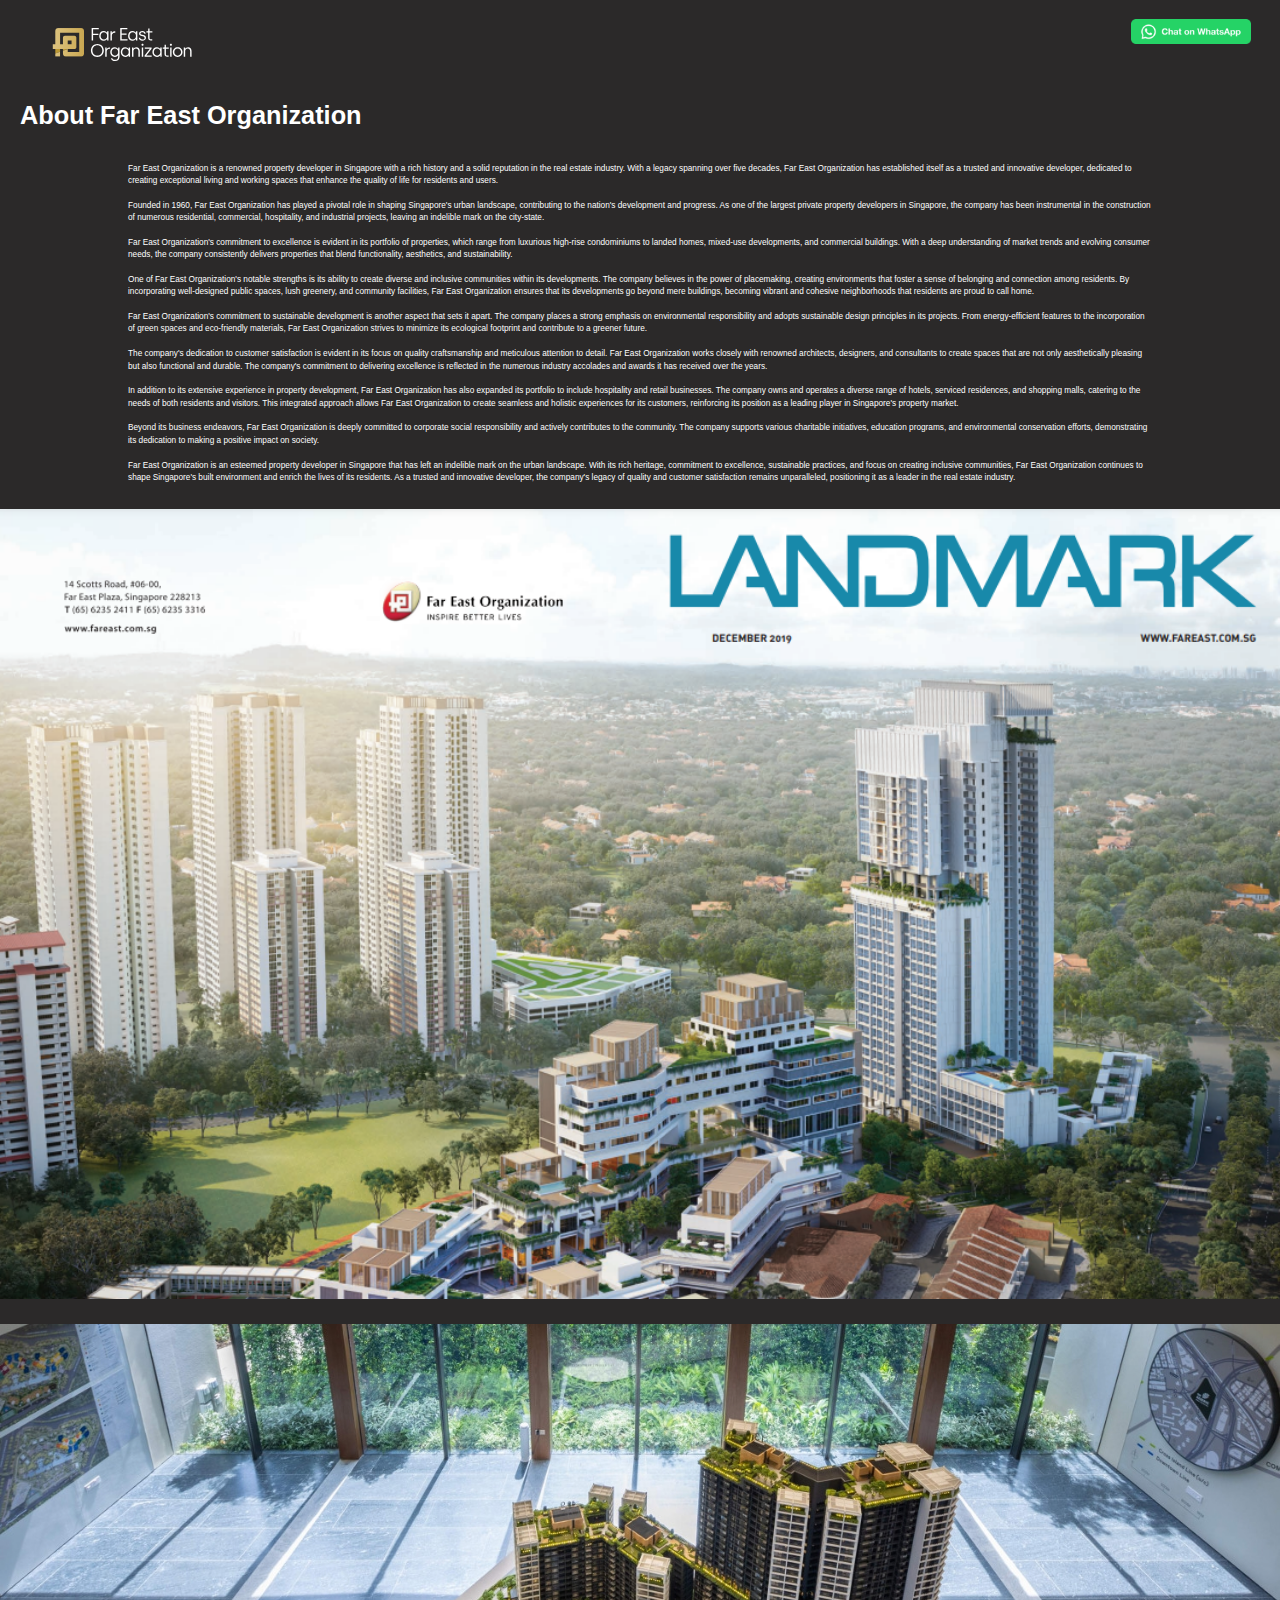
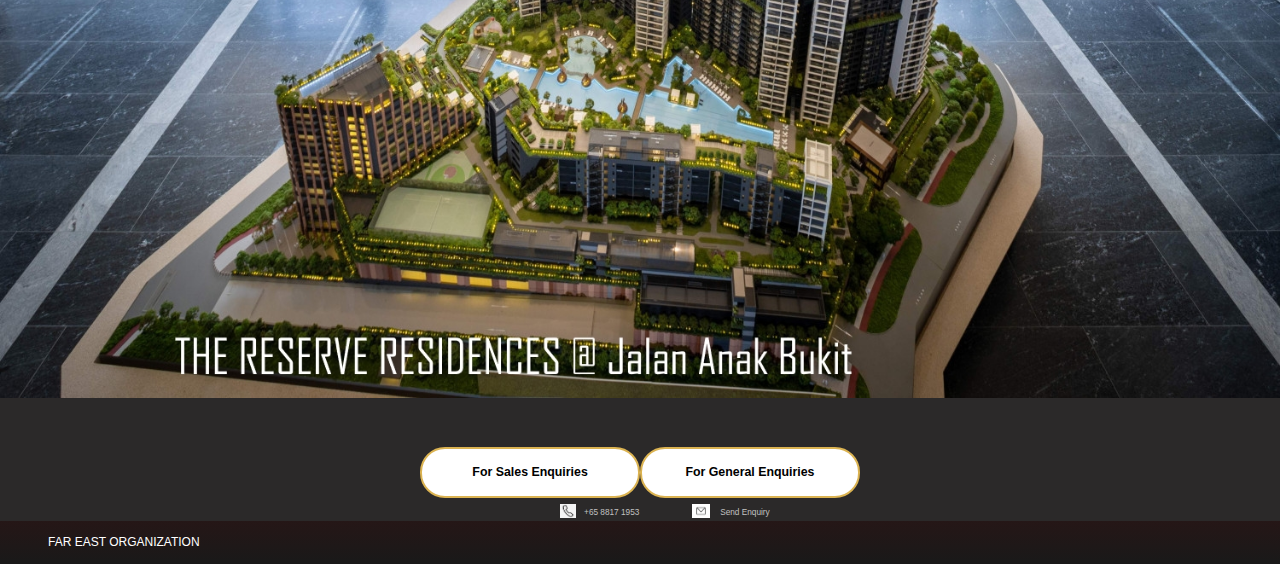
<file: AboutFarEast.html>
<!DOCTYPE html>

<html lang="en">
<head>
    <title>Far East | New Residential Developments</title>
    <meta charset="UTF-8">
    <meta http-equiv="X-UA-Compatible" content="IE=edge">
    <meta name="viewport" content="width=device-width, initial-scale=1.0">
    <meta name="keywords" content="Far East Organization, Far East Organization Singapore, Singapore Real Estate Developer, Real Estate Singapore, Property Developer Singapore, Private Developer Singapore, Singapore Property, Singapore Residential Property, Singapore Industrial Property, Singapore Commercial Property" />
    <meta name="description" content="Far East Organization is one of Asia’s largest real estate groups, with a range of products in residential, commercial, hospitality and retail space segments." />
    <!-- <link rel="canonical" href="https://www.fareast.com.sg/en/" /> -->


    <!-- <meta property="og:url" content="https://www.fareast.com.sg/en/" /> -->
    <meta property="og:type" content="article" />
    <meta property="og:title" content="" />
    <meta property="og:description" content="" />
    <meta property="og:image" content="" />

    <link href="./style/index_consolidate-cleanup.css" rel="stylesheet" />
    <script src="./index.js" ></script>

</head>

<body class="fixed-header fixed-nav">
    <!--the code snippets here is DEV && Staging-->


<div class="site-header-wraper">
    <header class="site-header">
        <div class="container">
                <a id="brand" class="brand-link" href="index.html">
                    <div class="brand-logo">
                        <img src="./img/Far-East-Organization-Logo-SVG-EN.svg" alt="Far East Logo" class="img-fluid">
                    </div>
                </a>
        </div>
    </header>
    <!-- End site header block -->


    <div class="hidden-sm-down" id="checkDeviceElement">

        <div class="header-scroller">

            <nav id="main-nav" class="site-main-nav hor-menu">
                <div class="container  navbar-nav">

                    <div class="header-scroller">
                            <nav class="site-top-nav">
                                <a class="nav-contact" href="https://wa.me/6588171953?text=Hi%20Lincoln,%20I%20have%20an%20enquiry.%20Please%20reach%20out%20to%20me.%20My%20name%20is%20"><img class="img"; alt="" src="./img/icon-whatsapp1a.png"></a>
                            </nav>
                            
                    </div>
                </div>
            </nav>
            <div id="popupFormSales" class="popup">
                <!-- this formspree works -->
                <form onsubmit="submitForm(event)" action="https://formspree.io/f/mzbqlqap" method="POST">
                  <label id="formname" style="font-size: 20px; margin-bottom: 30px">Already have something in mind or having some doubts about a specific project? Let us keep you informed.</label>
                  <label id="name">Your Name:</label>
                  <input type="text" name="name" required autocomplete="name">
                  <label id="mobile">Your Mobile Number:</label>
                  <input type="tel" name="mobile" required autocomplete="tel">
                  <label id="email">Your Email:</label>
                  <input type="email" name="email" autocomplete="email">
                  <label id="enquiry">Enquiry:</label>
                  <textarea name="enquiry"></textarea>
                  <button type="submit" class="send">Send</button>
                  <a class="close" onclick="closeFormSales()">Close</a>
                </form>
            </div>
            <div id="popupFormGeneral" class="popup">
                <!-- this formspree works -->
                <form onsubmit="submitForm(event)" action="https://formspree.io/f/mzbqlqap" method="POST">
                  <label id="formname" style="font-size: 20px; margin-bottom: 30px">Looking for some advice? Our developer team is at your service.</label>
                  <label id="name">Your Name:</label>
                  <input type="text" name="name" required autocomplete="name">
                  <label id="mobile">Your Mobile Number:</label>
                  <input type="tel" name="mobile" required autocomplete="tel">
                  <label id="email">Your Email:</label>
                  <input type="email" name="email" autocomplete="email">
                  <label id="enquiry">Enquiry:</label>
                  <textarea name="enquiry"></textarea>
                  <button type="submit" class="send">Send</button>
                  <a class="close" onclick="closeFormGeneral()">Close</a>
                </form>
            </div>
        </div>
    </div>
</div>


        <!--end header-->
        <!--begin content-->


<section  class="site-section enhanced index-section residential-section text-sm-center">
    <header>
        <h1 class="section-title">About Far East Organization</h1>
    </header>

    <div style="color:white; text-align: left; width: 80%;margin: auto;">
        Far East Organization is a renowned property developer in Singapore with a rich history and a solid reputation in the real estate industry. With a legacy spanning over five decades, Far East Organization has established itself as a trusted and innovative developer, dedicated to creating exceptional living and working spaces that enhance the quality of life for residents and users.
        <br>
        <br>
        Founded in 1960, Far East Organization has played a pivotal role in shaping Singapore's urban landscape, contributing to the nation's development and progress. As one of the largest private property developers in Singapore, the company has been instrumental in the construction of numerous residential, commercial, hospitality, and industrial projects, leaving an indelible mark on the city-state.
        <br>
        <br>
        Far East Organization's commitment to excellence is evident in its portfolio of properties, which range from luxurious high-rise condominiums to landed homes, mixed-use developments, and commercial buildings. With a deep understanding of market trends and evolving consumer needs, the company consistently delivers properties that blend functionality, aesthetics, and sustainability.
        <br>
        <br>
        One of Far East Organization's notable strengths is its ability to create diverse and inclusive communities within its developments. The company believes in the power of placemaking, creating environments that foster a sense of belonging and connection among residents. By incorporating well-designed public spaces, lush greenery, and community facilities, Far East Organization ensures that its developments go beyond mere buildings, becoming vibrant and cohesive neighborhoods that residents are proud to call home.
        <br>
        <br>
        Far East Organization's commitment to sustainable development is another aspect that sets it apart. The company places a strong emphasis on environmental responsibility and adopts sustainable design principles in its projects. From energy-efficient features to the incorporation of green spaces and eco-friendly materials, Far East Organization strives to minimize its ecological footprint and contribute to a greener future.
        <br>
        <br>
        The company's dedication to customer satisfaction is evident in its focus on quality craftsmanship and meticulous attention to detail. Far East Organization works closely with renowned architects, designers, and consultants to create spaces that are not only aesthetically pleasing but also functional and durable. The company's commitment to delivering excellence is reflected in the numerous industry accolades and awards it has received over the years.
        <br>
        <br>
        In addition to its extensive experience in property development, Far East Organization has also expanded its portfolio to include hospitality and retail businesses. The company owns and operates a diverse range of hotels, serviced residences, and shopping malls, catering to the needs of both residents and visitors. This integrated approach allows Far East Organization to create seamless and holistic experiences for its customers, reinforcing its position as a leading player in Singapore's property market.
        <br>
        <br>
        Beyond its business endeavors, Far East Organization is deeply committed to corporate social responsibility and actively contributes to the community. The company supports various charitable initiatives, education programs, and environmental conservation efforts, demonstrating its dedication to making a positive impact on society.
        <br>
        <br>
        Far East Organization is an esteemed property developer in Singapore that has left an indelible mark on the urban landscape. With its rich heritage, commitment to excellence, sustainable practices, and focus on creating inclusive communities, Far East Organization continues to shape Singapore's built environment and enrich the lives of its residents. As a trusted and innovative developer, the company's legacy of quality and customer satisfaction remains unparalleled, positioning it as a leader in the real estate industry.
    </div>
    <br>
    <br>

    <div class="image-container"  style="width: 100%;">
        <img src="./img/img-general1.png" style="width: 100%; height: auto;">
    </div>
    <br>
    <br>
    <div>
        <img src="./img/img-general2a.jpg" style="width: 100%;">
    </div>

    <br>
    <br>
    <br>
    <br>
        <div class="section-figure-btn" style="display: flex; justify-content: center;">
            <a class="btn btn-primary btn-xl" href="#" onclick="showGetInTouchSales()">
            For Sales Enquiries
            </a>
            <a class="btn btn-primary btn-xl" href="#" onclick="showGetInTouchGeneral()">
            For General Enquiries
            </a>
        </div>
        

        <div class="row">
            <div class="col-md-12">
            <ul class="list-entry is-inline">
                <div class="border-top-index-section" style="display: flex; justify-content: center;">
                <li class="list-entry-item item-call">
                    <ul class="list-entry is-inline">
                    <li class="list-entry-item" style="text-align: center;">
                        <a class="text-dark" target="_self" href="https://wa.me/6588171953?text=Hi%20Lincoln,%20I%20have%20an%20enquiry.%20Please%20reach%20out%20to%20me.%20Thanks.">
                        <img src="./img/icon-phone1.png" class="icon margin-right-2" alt="phone" width="16" height="14" style="margin-left: 50px;"/>
                        +65 8817 1953
                        </a>
                        <a class="text-dark" href="#" onclick="showGetInTouchGeneral()">
                        <img src="./img/icon-envelope1.png" class="icon" alt="mail" width="18" height="14" style="margin-left: 50px;"/>
                        Send Enquiry
                        </a>
                    </li>
                    </ul>
                </li>
                </div>
            </ul>
            </div>
        </div>
    </div>
</section>

        <!--begin footer-->
        <footer id="site-footer">
          
            <div class="container footer-bottom">
                <div class="row">
                    <div class="col-md-6 col-sm-8">
                        <ul>
                                <li>
                                    <a href="./AboutFarEast.html" >Far East Organization</a>                        
                                </li>
                        </ul>
                    </div>
                    <div class="col-md-6 col-sm-12">
                        <p class="text-right"></p>
                    </div>
                </div>
            </div>
    
        <a id="back-to-top" href="javascript:void(0);" style="display: none;" class="back-to-top" title="Click to return on the top page"><span>TOP<br /><i class="fas fa-chevron-up"></i></span></a>
    </footer>
            <!--end footer-->
</body>
</html>
</file>
<file: style/index_gallery.css>
.img1 {
    display: flex;
    justify-content: center;
    align-items: center;
    gap: 10px; /* Adjust the space between images */
    height: 200px; /* Adjust the desired height of the images */
    object-fit: cover; /* Ensure the images maintain their aspect ratio */
  }
  
  .lead {
    max-width: 620px;
  }
  
  /** Below CSS is completely optional **/
  
  .gallery-container > a {
    max-width: 200px;
    max-height: 150px;
    padding: 5px;
    disply: inline-block;
  }
  
  .hidethis {
  display: none;
  }
</file>
<file: style/lightgallery.css>
@font-face {
  font-family: 'lg';
  src: url("../fonts/lg.woff2?io9a6k") format("woff2"), url("../fonts/lg.ttf?io9a6k") format("truetype"), url("../fonts/lg.woff?io9a6k") format("woff"), url("../fonts/lg.svg?io9a6k#lg") format("svg");
  font-weight: normal;
  font-style: normal;
  font-display: block;
}

.lg-icon {
  /* use !important to prevent issues with browser extensions that change fonts */
  font-family: 'lg' !important;
  speak: never;
  font-style: normal;
  font-weight: normal;
  font-variant: normal;
  text-transform: none;
  line-height: 1;
  /* Better Font Rendering =========== */
  -webkit-font-smoothing: antialiased;
  -moz-osx-font-smoothing: grayscale;
}

.lg-container {
  font-family: system-ui, -apple-system, 'Segoe UI', Roboto, 'Helvetica Neue', Arial, 'Noto Sans', 'Liberation Sans', sans-serif, 'Apple Color Emoji', 'Segoe UI Emoji', 'Segoe UI Symbol', 'Noto Color Emoji';
}

.lg-next,
.lg-prev {
  background-color: rgba(0, 0, 0, 0.45);
  border-radius: 2px;
  color: #999;
  cursor: pointer;
  display: none;
  font-size: 22px;
  margin-top: -10px;
  padding: 8px 10px 9px;
  position: absolute;
  /* top: 50%; */
  z-index: 1084;
  outline: none;
  border: none;
}

.lg-next.disabled,
.lg-prev.disabled {
  opacity: 0 !important;
  cursor: default;
}

.lg-next:hover:not(.disabled),
.lg-prev:hover:not(.disabled) {
  color: #fff;
}

.lg-single-item .lg-next, .lg-single-item
.lg-prev {
  display: none;
}

.lg-next {
  right: 100px;
}

.lg-next:before {
  content: '\e095';
}

.lg-prev {
  left: 100px;
}

.lg-prev:after {
  content: '\e094';
}

@-webkit-keyframes lg-right-end {
  0% {
    left: 0;
  }
  50% {
    left: -30px;
  }
  100% {
    left: 0;
  }
}

@-moz-keyframes lg-right-end {
  0% {
    left: 0;
  }
  50% {
    left: -30px;
  }
  100% {
    left: 0;
  }
}

@-ms-keyframes lg-right-end {
  0% {
    left: 0;
  }
  50% {
    left: -30px;
  }
  100% {
    left: 0;
  }
}

@keyframes lg-right-end {
  0% {
    left: 0;
  }
  50% {
    left: -30px;
  }
  100% {
    left: 0;
  }
}

@-webkit-keyframes lg-left-end {
  0% {
    left: 0;
  }
  50% {
    left: 30px;
  }
  100% {
    left: 0;
  }
}

@-moz-keyframes lg-left-end {
  0% {
    left: 0;
  }
  50% {
    left: 30px;
  }
  100% {
    left: 0;
  }
}

@-ms-keyframes lg-left-end {
  0% {
    left: 0;
  }
  50% {
    left: 30px;
  }
  100% {
    left: 0;
  }
}

@keyframes lg-left-end {
  0% {
    left: 0;
  }
  50% {
    left: 30px;
  }
  100% {
    left: 0;
  }
}

.lg-outer.lg-right-end .lg-object {
  -webkit-animation: lg-right-end 0.3s;
  -o-animation: lg-right-end 0.3s;
  animation: lg-right-end 0.3s;
  position: relative;
}

.lg-outer.lg-left-end .lg-object {
  -webkit-animation: lg-left-end 0.3s;
  -o-animation: lg-left-end 0.3s;
  animation: lg-left-end 0.3s;
  position: relative;
}

.lg-toolbar {
  z-index: 1082;
  left: 0;
  position: absolute;
  top: 0;
  width: 100%;
}

.lg-media-overlap .lg-toolbar {
  background-image: linear-gradient(0deg, rgba(0, 0, 0, 0), rgba(0, 0, 0, 0.4));
}

.lg-toolbar .lg-icon {
  color: #999;
  cursor: pointer;
  float: right;
  font-size: 24px;
  height: 47px;
  line-height: 27px;
  padding: 10px 0;
  text-align: center;
  width: 50px;
  text-decoration: none !important;
  outline: medium none;
  will-change: color;
  -webkit-transition: color 0.2s linear;
  -o-transition: color 0.2s linear;
  transition: color 0.2s linear;
  background: none;
  border: none;
  box-shadow: none;
}

.lg-toolbar .lg-icon.lg-icon-18 {
  font-size: 18px;
}

.lg-toolbar .lg-icon:hover {
  color: #fff;
}

.lg-toolbar .lg-close:after {
  content: '\e070';
}

.lg-toolbar .lg-maximize {
  font-size: 22px;
}

.lg-toolbar .lg-maximize:after {
  content: '\e90a';
}

.lg-toolbar .lg-download:after {
  content: '\e0f2';
}

.lg-sub-html {
  color: #eee;
  font-size: 16px;
  padding: 10px 40px;
  text-align: center;
  z-index: 1080;
  opacity: 0;
  -webkit-transition: opacity 0.2s ease-out 0s;
  -o-transition: opacity 0.2s ease-out 0s;
  transition: opacity 0.2s ease-out 0s;
}

.lg-sub-html h4 {
  margin: 0;
  font-size: 13px;
  font-weight: bold;
}

.lg-sub-html p {
  font-size: 12px;
  margin: 5px 0 0;
}

.lg-sub-html a {
  color: inherit;
}

.lg-sub-html a:hover {
  text-decoration: underline;
}

.lg-media-overlap .lg-sub-html {
  background-image: linear-gradient(180deg, rgba(0, 0, 0, 0), rgba(0, 0, 0, 0.6));
}

.lg-item .lg-sub-html {
  position: absolute;
  bottom: 0;
  right: 0;
  left: 0;
}

.lg-error-msg {
  font-size: 14px;
  color: #999;
}

.lg-counter {
  color: #999;
  display: inline-block;
  font-size: 16px;
  padding-left: 20px;
  padding-top: 12px;
  height: 47px;
  vertical-align: middle;
}

.lg-closing .lg-toolbar,
.lg-closing .lg-prev,
.lg-closing .lg-next,
.lg-closing .lg-sub-html {
  opacity: 0;
  -webkit-transition: -webkit-transform 0.08 cubic-bezier(0, 0, 0.25, 1) 0s, opacity 0.08 cubic-bezier(0, 0, 0.25, 1) 0s, color 0.08 linear;
  -moz-transition: -moz-transform 0.08 cubic-bezier(0, 0, 0.25, 1) 0s, opacity 0.08 cubic-bezier(0, 0, 0.25, 1) 0s, color 0.08 linear;
  -o-transition: -o-transform 0.08 cubic-bezier(0, 0, 0.25, 1) 0s, opacity 0.08 cubic-bezier(0, 0, 0.25, 1) 0s, color 0.08 linear;
  transition: transform 0.08 cubic-bezier(0, 0, 0.25, 1) 0s, opacity 0.08 cubic-bezier(0, 0, 0.25, 1) 0s, color 0.08 linear;
}

body:not(.lg-from-hash) .lg-outer.lg-start-zoom .lg-item:not(.lg-zoomable) .lg-img-wrap,
body:not(.lg-from-hash) .lg-outer.lg-start-zoom .lg-item:not(.lg-zoomable) .lg-video-cont {
  opacity: 0;
  -moz-transform: scale3d(0.5, 0.5, 0.5);
  -o-transform: scale3d(0.5, 0.5, 0.5);
  -ms-transform: scale3d(0.5, 0.5, 0.5);
  -webkit-transform: scale3d(0.5, 0.5, 0.5);
  transform: scale3d(0.5, 0.5, 0.5);
  will-change: transform, opacity;
  -webkit-transition: -webkit-transform 250ms cubic-bezier(0, 0, 0.25, 1) 0s, opacity 250ms cubic-bezier(0, 0, 0.25, 1) !important;
  -moz-transition: -moz-transform 250ms cubic-bezier(0, 0, 0.25, 1) 0s, opacity 250ms cubic-bezier(0, 0, 0.25, 1) !important;
  -o-transition: -o-transform 250ms cubic-bezier(0, 0, 0.25, 1) 0s, opacity 250ms cubic-bezier(0, 0, 0.25, 1) !important;
  transition: transform 250ms cubic-bezier(0, 0, 0.25, 1) 0s, opacity 250ms cubic-bezier(0, 0, 0.25, 1) !important;
}

body:not(.lg-from-hash) .lg-outer.lg-start-zoom .lg-item:not(.lg-zoomable).lg-complete .lg-img-wrap,
body:not(.lg-from-hash) .lg-outer.lg-start-zoom .lg-item:not(.lg-zoomable).lg-complete .lg-video-cont {
  opacity: 1;
  -moz-transform: scale3d(1, 1, 1);
  -o-transform: scale3d(1, 1, 1);
  -ms-transform: scale3d(1, 1, 1);
  -webkit-transform: scale3d(1, 1, 1);
  transform: scale3d(1, 1, 1);
}

.lg-icon:focus-visible {
  color: #fff;
  border-radius: 3px;
  outline: 1px dashed rgba(255, 255, 255, 0.6);
}

.lg-toolbar .lg-icon:focus-visible {
  border-radius: 8px;
  outline-offset: -5px;
}

.lg-group:after {
  content: '';
  display: table;
  clear: both;
}

.lg-container {
  display: none;
  outline: none;
}

.lg-container.lg-show {
  display: block;
}

.lg-on {
  scroll-behavior: unset;
}

.lg-overlay-open {
  overflow: hidden;
}

.lg-toolbar,
.lg-prev,
.lg-next,
.lg-pager-outer,
.lg-hide-sub-html .lg-sub-html {
  opacity: 0;
  will-change: transform, opacity;
  -webkit-transition: -webkit-transform 0.25s cubic-bezier(0, 0, 0.25, 1) 0s, opacity 0.25s cubic-bezier(0, 0, 0.25, 1) 0s;
  -moz-transition: -moz-transform 0.25s cubic-bezier(0, 0, 0.25, 1) 0s, opacity 0.25s cubic-bezier(0, 0, 0.25, 1) 0s;
  -o-transition: -o-transform 0.25s cubic-bezier(0, 0, 0.25, 1) 0s, opacity 0.25s cubic-bezier(0, 0, 0.25, 1) 0s;
  transition: transform 0.25s cubic-bezier(0, 0, 0.25, 1) 0s, opacity 0.25s cubic-bezier(0, 0, 0.25, 1) 0s;
}

.lg-show-in .lg-toolbar,
.lg-show-in .lg-prev,
.lg-show-in .lg-next,
.lg-show-in .lg-pager-outer {
  opacity: 1;
}

.lg-show-in.lg-hide-sub-html .lg-sub-html {
  opacity: 1;
}

.lg-show-in .lg-hide-items .lg-prev {
  opacity: 0;
  -webkit-transform: translate3d(-10px, 0, 0);
  transform: translate3d(-10px, 0, 0);
}

.lg-show-in .lg-hide-items .lg-next {
  opacity: 0;
  -webkit-transform: translate3d(10px, 0, 0);
  transform: translate3d(10px, 0, 0);
}

.lg-show-in .lg-hide-items .lg-toolbar {
  opacity: 0;
  -webkit-transform: translate3d(0, -10px, 0);
  transform: translate3d(0, -10px, 0);
}

.lg-show-in .lg-hide-items.lg-hide-sub-html .lg-sub-html {
  opacity: 0;
  -webkit-transform: translate3d(0, 20px, 0);
  transform: translate3d(0, 20px, 0);
}

.lg-outer {
  width: 100%;
  height: 100%;
  position: fixed;
  top: 0;
  left: 0;
  z-index: 1050;
  text-align: left;
  opacity: 0.001;
  outline: none;
  will-change: auto;
  overflow: hidden;
  -webkit-transition: opacity 0.15s ease 0s;
  -o-transition: opacity 0.15s ease 0s;
  transition: opacity 0.15s ease 0s;
}

.lg-outer * {
  -webkit-box-sizing: border-box;
  -moz-box-sizing: border-box;
  box-sizing: border-box;
}

.lg-outer.lg-zoom-from-image {
  opacity: 1;
}

.lg-outer.lg-visible {
  opacity: 1;
}

.lg-outer.lg-css3 .lg-item:not(.lg-start-end-progress).lg-prev-slide, .lg-outer.lg-css3 .lg-item:not(.lg-start-end-progress).lg-next-slide, .lg-outer.lg-css3 .lg-item:not(.lg-start-end-progress).lg-current {
  -webkit-transition-duration: inherit !important;
  transition-duration: inherit !important;
  -webkit-transition-timing-function: inherit !important;
  transition-timing-function: inherit !important;
}

.lg-outer.lg-css3.lg-dragging .lg-item.lg-prev-slide, .lg-outer.lg-css3.lg-dragging .lg-item.lg-next-slide, .lg-outer.lg-css3.lg-dragging .lg-item.lg-current {
  -webkit-transition-duration: 0s !important;
  transition-duration: 0s !important;
  opacity: 1;
}

.lg-outer.lg-grab img.lg-object {
  cursor: -webkit-grab;
  cursor: -moz-grab;
  cursor: -o-grab;
  cursor: -ms-grab;
  cursor: grab;
}

.lg-outer.lg-grabbing img.lg-object {
  cursor: move;
  cursor: -webkit-grabbing;
  cursor: -moz-grabbing;
  cursor: -o-grabbing;
  cursor: -ms-grabbing;
  cursor: grabbing;
}

.lg-outer .lg-content {
  position: absolute;
  top: 0;
  left: 0;
  right: 0;
  bottom: 0;
}

.lg-outer .lg-inner {
  width: 100%;
  position: absolute;
  left: 0;
  top: 0;
  bottom: 0;
  -webkit-transition: opacity 0s;
  -o-transition: opacity 0s;
  transition: opacity 0s;
  white-space: nowrap;
}

.lg-outer .lg-item {
  display: none !important;
}

.lg-outer .lg-item:not(.lg-start-end-progress) {
  background: url("../images/loading.gif") no-repeat scroll center center transparent;
}

.lg-outer.lg-css3 .lg-prev-slide,
.lg-outer.lg-css3 .lg-current,
.lg-outer.lg-css3 .lg-next-slide {
  display: inline-block !important;
}

.lg-outer.lg-css .lg-current {
  display: inline-block !important;
}

.lg-outer .lg-item,
.lg-outer .lg-img-wrap {
  display: inline-block;
  text-align: center;
  position: absolute;
  width: 100%;
  height: 100%;
}

.lg-outer .lg-item:before,
.lg-outer .lg-img-wrap:before {
  content: '';
  display: inline-block;
  height: 100%;
  vertical-align: middle;
}

.lg-outer .lg-img-wrap {
  position: absolute;
  left: 0;
  right: 0;
  top: 0;
  bottom: 0;
  white-space: nowrap;
  font-size: 0;
}

.lg-outer .lg-item.lg-complete {
  background-image: none;
}

.lg-outer .lg-item.lg-current {
  z-index: 1060;
}

.lg-outer .lg-object {
  display: inline-block;
  vertical-align: middle;
  max-width: 100%;
  max-height: 100%;
  width: auto;
  height: auto;
  position: relative;
}

.lg-outer .lg-empty-html.lg-sub-html,
.lg-outer .lg-empty-html .lg-sub-html {
  display: none;
}

.lg-outer.lg-hide-download .lg-download {
  opacity: 0.75;
  pointer-events: none;
}

.lg-outer .lg-first-slide .lg-dummy-img {
  position: absolute;
  top: 50%;
  left: 50%;
}

.lg-outer.lg-components-open:not(.lg-zoomed) .lg-components {
  -webkit-transform: translate3d(0, 0%, 0);
  transform: translate3d(0, 0%, 0);
  opacity: 1;
}

.lg-outer.lg-components-open:not(.lg-zoomed) .lg-sub-html {
  opacity: 1;
  transition: opacity 0.2s ease-out 0.15s;
}

.lg-backdrop {
  position: fixed;
  top: 0;
  left: 0;
  right: 0;
  bottom: 0;
  z-index: 1040;
  background-color: #000;
  opacity: 0;
  will-change: auto;
  -webkit-transition: opacity 333ms ease-in 0s;
  -o-transition: opacity 333ms ease-in 0s;
  transition: opacity 333ms ease-in 0s;
}

.lg-backdrop.in {
  opacity: 1;
}

.lg-css3.lg-no-trans .lg-prev-slide,
.lg-css3.lg-no-trans .lg-next-slide,
.lg-css3.lg-no-trans .lg-current {
  -webkit-transition: none 0s ease 0s !important;
  -moz-transition: none 0s ease 0s !important;
  -o-transition: none 0s ease 0s !important;
  transition: none 0s ease 0s !important;
}

.lg-css3.lg-use-css3 .lg-item {
  -webkit-backface-visibility: hidden;
  -moz-backface-visibility: hidden;
  backface-visibility: hidden;
}

.lg-css3.lg-fade .lg-item {
  opacity: 0;
}

.lg-css3.lg-fade .lg-item.lg-current {
  opacity: 1;
}

.lg-css3.lg-fade .lg-item.lg-prev-slide, .lg-css3.lg-fade .lg-item.lg-next-slide, .lg-css3.lg-fade .lg-item.lg-current {
  -webkit-transition: opacity 0.1s ease 0s;
  -moz-transition: opacity 0.1s ease 0s;
  -o-transition: opacity 0.1s ease 0s;
  transition: opacity 0.1s ease 0s;
}

.lg-css3.lg-use-css3 .lg-item.lg-start-progress {
  -webkit-transition: -webkit-transform 1s cubic-bezier(0.175, 0.885, 0.32, 1.275) 0s;
  -moz-transition: -moz-transform 1s cubic-bezier(0.175, 0.885, 0.32, 1.275) 0s;
  -o-transition: -o-transform 1s cubic-bezier(0.175, 0.885, 0.32, 1.275) 0s;
  transition: transform 1s cubic-bezier(0.175, 0.885, 0.32, 1.275) 0s;
}

.lg-css3.lg-use-css3 .lg-item.lg-start-end-progress {
  -webkit-transition: -webkit-transform 1s cubic-bezier(0, 0, 0.25, 1) 0s;
  -moz-transition: -moz-transform 1s cubic-bezier(0, 0, 0.25, 1) 0s;
  -o-transition: -o-transform 1s cubic-bezier(0, 0, 0.25, 1) 0s;
  transition: transform 1s cubic-bezier(0, 0, 0.25, 1) 0s;
}

.lg-css3.lg-slide.lg-use-css3 .lg-item {
  opacity: 0;
}

.lg-css3.lg-slide.lg-use-css3 .lg-item.lg-prev-slide {
  -webkit-transform: translate3d(-100%, 0, 0);
  transform: translate3d(-100%, 0, 0);
}

.lg-css3.lg-slide.lg-use-css3 .lg-item.lg-next-slide {
  -webkit-transform: translate3d(100%, 0, 0);
  transform: translate3d(100%, 0, 0);
}

.lg-css3.lg-slide.lg-use-css3 .lg-item.lg-current {
  -webkit-transform: translate3d(0, 0, 0);
  transform: translate3d(0, 0, 0);
  opacity: 1;
}

.lg-css3.lg-slide.lg-use-css3 .lg-item.lg-prev-slide, .lg-css3.lg-slide.lg-use-css3 .lg-item.lg-next-slide, .lg-css3.lg-slide.lg-use-css3 .lg-item.lg-current {
  -webkit-transition: -webkit-transform 1s cubic-bezier(0, 0, 0.25, 1) 0s, opacity 0.1s ease 0s;
  -moz-transition: -moz-transform 1s cubic-bezier(0, 0, 0.25, 1) 0s, opacity 0.1s ease 0s;
  -o-transition: -o-transform 1s cubic-bezier(0, 0, 0.25, 1) 0s, opacity 0.1s ease 0s;
  transition: transform 1s cubic-bezier(0, 0, 0.25, 1) 0s, opacity 0.1s ease 0s;
}

.lg-container {
  display: none;
}

.lg-container.lg-show {
  display: block;
}

.lg-container.lg-dragging-vertical .lg-backdrop {
  -webkit-transition-duration: 0s !important;
  transition-duration: 0s !important;
}

.lg-container.lg-dragging-vertical .lg-css3 .lg-item.lg-current {
  -webkit-transition-duration: 0s !important;
  transition-duration: 0s !important;
  opacity: 1;
}

.lg-inline .lg-backdrop,
.lg-inline .lg-outer {
  position: absolute;
}

.lg-inline .lg-backdrop {
  z-index: 1;
}

.lg-inline .lg-outer {
  z-index: 2;
}

.lg-inline .lg-maximize:after {
  content: '\e909';
}

.lg-components {
  -webkit-transform: translate3d(0, 100%, 0);
  transform: translate3d(0, 100%, 0);
  will-change: transform;
  -webkit-transition: -webkit-transform 0.35s ease-out 0s;
  -moz-transition: -moz-transform 0.35s ease-out 0s;
  -o-transition: -o-transform 0.35s ease-out 0s;
  transition: transform 0.35s ease-out 0s;
  z-index: 1080;
  position: absolute;
  bottom: 0;
  right: 0;
  left: 0;
}
</file>
<file: style/index_consolidate-cleanup.css>
@charset "UTF-8"; 
[tabindex="-1"]: focus{outline: 0!important}
@supports (transform: translate3d(0,0,0)){.carousel-item{transition: transform .6s ease-in-out; -webkit-backface-visibility: hidden; backface-visibility: hidden; perspective: 1000px}
.carousel-item-next.carousel-item-left,.carousel-item-prev.carousel-item-right{transform: translate3d(0,0,0)}
.active.carousel-item-right,.carousel-item-next{transform: translate3d(100%,0,0)}
.active.carousel-item-left,.carousel-item-prev{transform: translate3d(-100%,0,0)}}
.fixed-top{top: 0; z-index: 1030}
.fixed-bottom,.fixed-top{position: fixed; right: 0; left: 0}
.align-top{vertical-align: top!important}
.align-bottom{vertical-align: bottom!important}
.align-text-bottom{vertical-align: text-bottom!important}
.align-text-top{vertical-align: text-top!important}
.border-0{border: 0!important}
.border-top-0{border-top: 0!important}
.border-right-0{border-right: 0!important}
.border-bottom-0{border-bottom: 0!important}
.border-left-0{border-left: 0!important}
.d-none{display: none!important}
.d-inline{display: inline!important}
.d-inline-block{display: inline-block!important}
.d-block{display: block!important}
.d-table{display: table!important}
.hidden-xl-down{display: none!important}
.align-content-end{-ms-flex-line-pack: end!important; align-content: flex-end!important}
.align-content-center{-ms-flex-line-pack: center!important; align-content: center!important}
.align-self-auto{-ms-flex-item-align: auto!important; -ms-grid-row-align: auto!important; align-self: auto!important}
.align-self-end{-ms-flex-item-align: end!important; align-self: flex-end!important}
.align-self-center{-ms-flex-item-align: center!important; -ms-grid-row-align: center!important; align-self: center!important}
.fixed-bottom{bottom: 0; z-index: 1030}
.px-0{padding-right: 0!important}
.px-0{padding-left: 0!important}
.my-0{margin-top: 0!important}
.my-0{margin-bottom: 0!important}
.w-25{width: 25%!important}
.w-50{width: 50%!important}
.w-75{width: 75%!important}
.w-100{width: 100%!important}
.h-25{height: 25%!important}
.h-50{height: 50%!important}
.h-75{height: 75%!important}
.h-100{height: 100%!important}
.m-0{margin: 0!important}
.my-1{margin-top: .175rem!important}
.my-1{margin-bottom: .175rem!important}
.m-1{margin: .175rem!important}
.my-2{margin-top: .35rem!important}
.my-2{margin-bottom: .35rem!important}
.m-2{margin: .35rem!important}
.my-3{margin-top: .7rem!important}
.my-3{margin-bottom: .7rem!important}
.m-3{margin: .7rem!important}
.my-4{margin-top: 1.05rem!important}
.my-4{margin-bottom: 1.05rem!important}
.m-4{margin: 1.05rem!important}
.my-5{margin-top: 2.1rem!important}
.my-5{margin-bottom: 2.1rem!important}
.m-5{margin: 2.1rem!important}
.my-auto{margin-top: auto!important}
.my-auto{margin-bottom: auto!important}
.p-0{padding: 0!important}
.px-1{padding-right: .175rem!important}
.px-1{padding-left: .175rem!important}
.p-1{padding: .175rem!important}
.px-2{padding-right: .35rem!important}
.px-2{padding-left: .35rem!important}
.p-2{padding: .35rem!important}
.px-3{padding-right: .7rem!important}
.px-3{padding-left: .7rem!important}
.p-3{padding: .7rem!important}
.px-4{padding-right: 1.05rem!important}
.px-4{padding-left: 1.05rem!important}
.p-4{padding: 1.05rem!important}
.px-5{padding-right: 2.1rem!important}
.px-5{padding-left: 2.1rem!important}
.p-5{padding: 2.1rem!important}
.m-auto{margin: auto!important}
.text-left{text-align: left!important}
.text-right{text-align: right!important}
.text-center{text-align: center!important}
.text-white{color: #fff!important}
.text-primary{color: #c00a3c!important}
a.text-primary: focus,a.text-primary: hover{color: #90072d!important}
.btn-primary.active,.btn-primary.active: focus,.btn-primary: active,.btn-primary: active.focus,.btn-primary: active: focus,.btn-primary: focus{color: #000!important}
html{font-size: 11px}
html{box-sizing: border-box}
h1,h2,h3,h4,h5,h6,p,ul{margin-top: 0}
h1{margin: 1em 0}
address,p,ul{margin-bottom: 1rem}
body,caption{color: #2b2929}
caption{text-align: left}
label{margin-bottom: .5rem}
button.close,input[type=search]{-webkit-appearance: none}
button,input{overflow: visible}
textarea{overflow: auto}
.btn{-webkit-user-select: none; -moz-user-select: none; -ms-user-select: none}
.nav{list-style: none}
article,details,figure,footer,header,main,nav,section{display: block}
a{background-color: transparent; -webkit-text-decoration-skip: objects}
a: active,a: hover{outline-width: 0}
b,strong{font-weight: bolder}
code{font-family: monospace,monospace; font-size: 1em}
small{font-size: 80%}
img{border-style: none; vertical-align: middle}
.img{border-style: none; vertical-align: middle; width: 120px}
svg: not(: root){overflow: hidden}
button,input,select,textarea{font-family: sans-serif; font-size: 100%; line-height: 1.15; margin: 0}
button,select{text-transform: none}
[type=button]: : -moz-focus-inner,[type=reset]: : -moz-focus-inner,[type=submit]: : -moz-focus-inner,button: : -moz-focus-inner{border-style: none; padding: 0}
[type=button]: -moz-focusring,[type=reset]: -moz-focusring,[type=submit]: -moz-focusring,button: -moz-focusring{outline: ButtonText dotted 1px}
textarea{resize: vertical}
[type=checkbox],[type=radio]{box-sizing: border-box; padding: 0}
[type=number]: : -webkit-inner-spin-button,[type=number]: : -webkit-outer-spin-button{height: auto}
[type=search]{-webkit-appearance: textfield; outline-offset: -2px}
[type=search]: : -webkit-search-cancel-button,[type=search]: : -webkit-search-decoration{-webkit-appearance: none}
: : -webkit-file-upload-button{-webkit-appearance: button; font: inherit}
address,button,input,select,textarea{line-height: inherit}
[hidden]{display: none}
label{display: inline-block}
body{margin: 0; font-family: SF-Pro-Text,"Merriweather Sans",Arial,"Microsoft Yahei",微软雅黑,STXihei,华文细黑,sans-serif; font-size: .75rem; font-weight: 400; line-height: 1.5; background-color: #2b2929}
address{font-style: normal}
ul ul{margin-bottom: 0}
figure{margin: 0 0 1rem}
a{color: #dbb352; text-decoration: none}
a: focus,a: hover{color: #bc9934; text-decoration: underline}
a: not([href]): not([tabindex]),a: not([href]): not([tabindex]): focus,a: not([href]): not([tabindex]): hover{text-decoration: none}
a: not([href]): not([tabindex]): focus{outline: 0}
[role=button]{cursor: pointer}
input[type=checkbox]: disabled,input[type=radio]: disabled{cursor: not-allowed}
[role=button],a,area,button,input,label,select,textarea{-ms-touch-action: manipulation; touch-action: manipulation}
table{border-collapse: collapse; background-color: transparent}
caption{padding-top: .75rem; padding-bottom: .75rem; caption-side: bottom}
button: focus{outline: dotted 1px; outline: -webkit-focus-ring-color auto 5px}
input[type=date],input[type=datetime-local],input[type=month],input[type=time]{-webkit-appearance: listbox}
.btn{white-space: nowrap}
.display-1,.display-2,.display-3,.display-4{line-height: 1.1}
.h1,.h2,.h3,.h4,.h5,.h6,h1,h2,h3,h4,h5,h6{margin-bottom: .35rem; font-family: inherit; font-weight: 500; line-height: 1.1; color: inherit}
.display-1,.display-2,.display-3,.display-4{font-weight: 300}
.h1,h1{font-size: 2.5rem}
.h2,h2{font-size: 2rem}
.h3,h3{font-size: 1.75rem}
.h4,h4{font-size: 1.5rem}
.h5,h5{font-size: 1.25rem}
.h6,h6{font-size: 1rem}
.display-1{font-size: 6rem}
.display-2{font-size: 5.5rem}
.display-3{font-size: 4.5rem}
.display-4{font-size: 3.5rem}
hr{border-top: solid 1px #d9d9d9; margin-bottom: .7rem; box-sizing: content-box; height: 0; margin-top: .7rem; border: 0; overflow: visible}
.divider{border: none; height: 2px; background-color: orange}
.img-fluid,.img-thumbnail{height: auto; max-width: 100%}
.small,small{font-size: 80%; font-weight: 400}
.list-inline{padding-left: 0; list-style: none}
.list-inline-item{display: inline-block}
.list-inline-item: not(: last-child){margin-right: 5px}
code{font-size: 90%}
.img-thumbnail{padding: .25rem; background-color: #fff; border: 1px solid #ddd; border-radius: 0; transition: all .2s ease-in-out}
code{border-radius: 0}
.figure{display: inline-block}
.figure-img{margin-bottom: .35rem; line-height: 1}
.figure-caption{font-size: 90%; color: #2b2929}
a>code{padding: 0; color: inherit}
code{font-family: Menlo,Monaco,Consolas,"Liberation Mono","Courier New",monospace}
code{padding: .2rem .4rem; color: #bd4147; background-color: #f5f5f5}
a>code{background-color: inherit}
.btn,.btn-link{font-weight: 400}
.form-text{margin-top: .25rem}
.container,.container-fluid{margin-left: auto; margin-right: auto; padding-right: 10px; padding-left: 10px; position: relative}
.row{display: -ms-flexbox; display: flex; -ms-flex-wrap: wrap; flex-wrap: wrap; margin-right: -10px; margin-left: -10px}
.form-text{display: block}
.col,.col-1,.col-10,.col-11,.col-12,.col-2,.col-3,.col-4,.col-5,.col-6,.col-7,.col-8,.col-9,.col-lg,.col-lg-1,.col-lg-10,.col-lg-11,.col-lg-12,.col-lg-2,.col-lg-3,.col-lg-4,.col-lg-5,.col-lg-6,.col-lg-7,.col-lg-8,.col-lg-9,.col-md,.col-md-1,.col-md-10,.col-md-11,.col-md-12,.col-md-2,.col-md-3,.col-md-4,.col-md-5,.col-md-6,.col-md-7,.col-md-8,.col-md-9,.col-sm,.col-sm-1,.col-sm-10,.col-sm-11,.col-sm-12,.col-sm-2,.col-sm-3,.col-sm-4,.col-sm-5,.col-sm-6,.col-sm-7,.col-sm-8,.col-sm-9,.col-xl,.col-xl-1,.col-xl-10,.col-xl-11,.col-xl-12,.col-xl-2,.col-xl-3,.col-xl-4,.col-xl-5,.col-xl-6,.col-xl-7,.col-xl-8,.col-xl-9{position: relative; width: 100%; min-height: 1px; padding-right: 10px; padding-left: 10px}
.col{-ms-flex-preferred-size: 0; flex-basis: 0; -ms-flex-positive: 1; flex-grow: 1; max-width: 100%}
.col-auto{-ms-flex: 0 0 auto; flex: 0 0 auto; width: auto}
.col-1{-ms-flex: 0 0 8.33333%; flex: 0 0 8.33333%; max-width: 8.33333%}
.col-2{-ms-flex: 0 0 16.66667%; flex: 0 0 16.66667%; max-width: 16.66667%}
.col-3{-ms-flex: 0 0 25%; flex: 0 0 25%; max-width: 25%}
.col-4{-ms-flex: 0 0 33.33333%; flex: 0 0 33.33333%; max-width: 33.33333%}
.col-5{-ms-flex: 0 0 41.66667%; flex: 0 0 41.66667%; max-width: 41.66667%}
.col-6{-ms-flex: 0 0 50%; flex: 0 0 50%; max-width: 50%}
.col-7{-ms-flex: 0 0 58.33333%; flex: 0 0 58.33333%; max-width: 58.33333%}
.col-8{-ms-flex: 0 0 66.66667%; flex: 0 0 66.66667%; max-width: 66.66667%}
.col-9{-ms-flex: 0 0 75%; flex: 0 0 75%; max-width: 75%}
.col-10{-ms-flex: 0 0 83.33333%; flex: 0 0 83.33333%; max-width: 83.33333%}
.col-11{-ms-flex: 0 0 91.66667%; flex: 0 0 91.66667%; max-width: 91.66667%}
.col-12{-ms-flex: 0 0 100%; flex: 0 0 100%; max-width: 100%}
.offset-1{margin-left: 8.33333%}
.offset-2{margin-left: 16.66667%}
.offset-3{margin-left: 25%}
.offset-4{margin-left: 33.33333%}
.offset-5{margin-left: 41.66667%}
.offset-6{margin-left: 50%}
.offset-7{margin-left: 58.33333%}
.offset-8{margin-left: 66.66667%}
.offset-9{margin-left: 75%}
.offset-10{margin-left: 83.33333%}
.offset-11{margin-left: 91.66667%}
.table{width: 100%}
.table{max-width: 100%; margin-bottom: .7rem}
.table td{padding: .75rem; vertical-align: top; border-top: 1px solid #d9d9d9}
.table tbody+tbody{border-top: 2px solid #d9d9d9}
.table .table{background-color: #fff}
.table-sm td{padding: .3rem}
.table-active,.table-active>td,.table-hover .table-active: hover,.table-hover .table-active: hover>td,.table-hover .table-active: hover>th,.table-hover tbody tr: hover{background-color: rgba(0,0,0,.075)}
.table-responsive{display: block; width: 100%; overflow-x: auto; -ms-overflow-style: -ms-autohiding-scrollbar}
.col-form-label{padding-top: calc(.5rem - 1px*2); padding-bottom: calc(.5rem - 1px*2); margin-bottom: 0}
.col-form-label-lg{padding-top: calc(.75rem - 1px*2); padding-bottom: calc(.75rem - 1px*2); font-size: 1.25rem}
.col-form-label-sm{padding-top: calc(.25rem - 1px*2); padding-bottom: calc(.25rem - 1px*2); font-size: .875rem}
.form-inline{display: -ms-flexbox; display: flex; -ms-flex-flow: row wrap; flex-flow: row wrap; -ms-flex-align: center; align-items: center}
.btn-block,input[type=button].btn-block,input[type=reset].btn-block,input[type=submit].btn-block{width: 100%}
.btn{display: inline-block; line-height: 1.25; text-align: center; vertical-align: middle; user-select: none; border: 1px solid transparent; padding: .5rem 1rem; font-size: 1.1rem; border-radius: 0; transition: all .2s ease-in-out}
.btn: focus,.btn: hover{text-decoration: none}
.btn: focus{outline: 0; box-shadow: 0 0 0 2px rgba(192,10,60,.25)}
.btn: disabled{cursor: not-allowed; opacity: .65}
.btn.active,.btn: active{background-image: none}
.btn-primary{color: #000; background-color: #fff; border: 2px solid #dbb352; border-radius: 25px; font-size: 1.125rem}
.btn-primary: hover{color: #000; background-color: #dbb352}
.btn-primary: focus{box-shadow: 0 0 0 2px rgba(192,10,60,.5)}
.btn-primary: disabled{background-color: #dbb352; border-color: #dbb352}
.btn-primary.active,.btn-primary: active{color: #fff; background-color: #bc9934; background-image: none; border-color: #bc9934}
.btn-link{color: #c00a3c; border-radius: 0}
.btn-link,.btn-link.active,.btn-link: active,.btn-link: disabled{background-color: transparent}
.btn-link,.btn-link: active,.btn-link: focus,.btn-link: hover{border-color: transparent}
.btn-link: focus,.btn-link: hover{color: #770625; text-decoration: underline; background-color: transparent}
.btn-link: disabled: focus,.btn-link: disabled: hover,.nav-link: focus,.nav-link: hover,.page-link: focus,.page-link: hover{text-decoration: none}
.btn-link: disabled{color: #2b2929}
.btn-lg{padding: .75rem 1.5rem; font-size: 1.25rem; border-radius: 0}
.btn-sm{padding: .25rem .5rem; font-size: .875rem; border-radius: 25px}
.btn-block{display: block}
.btn-block+.btn-block{margin-top: .5rem}
[data-toggle=buttons]>.btn input[type=checkbox],[data-toggle=buttons]>.btn input[type=radio]{position: absolute; clip: rect(0,0,0,0); pointer-events: none}
.close{font-weight: 700}
.nav{display: -ms-flexbox; display: flex; padding-left: 0; margin-bottom: 0}
.nav-link{display: block; padding: .5em 1em}
.nav-tabs{border-bottom: 1px solid #ddd}
.nav-tabs .nav-item{margin-bottom: -1px}
.nav-tabs .nav-link{border: 1px solid transparent; border-top-right-radius: 0; border-top-left-radius: 0}
.nav-tabs .nav-link: focus,.nav-tabs .nav-link: hover{border-color: #d9d9d9 #d9d9d9 #ddd}
.nav-tabs .nav-link.active{color: #2b2929; background-color: #fff; border-color: #ddd #ddd #fff}
.tab-content>.active{display: block}
.page-item: first-child .page-link{margin-left: 0; border-bottom-left-radius: 0; border-top-left-radius: 0}
.page-item: last-child .page-link{border-bottom-right-radius: 0; border-top-right-radius: 0}
.page-item.active .page-link{z-index: 2; color: #fff; background-color: #c00a3c; border-color: #c00a3c}
.page-link{position: relative; display: block; padding: .5rem .75rem; margin-left: -1px; line-height: 1.25; color: #c00a3c; background-color: #fff; border: 1px solid #ddd}
.page-link: focus,.page-link: hover{color: #770625; background-color: #d9d9d9; border-color: #ddd}
@keyframes progress-bar-stripes{from{background-position: 1rem 0}
to{background-position: 0 0}}
.media{display: -ms-flexbox}
.media{display: flex; -ms-flex-align: start; align-items: flex-start}
.media-body{-ms-flex: 1; flex: 1}
button.close{padding: 0; cursor: pointer; background: 0 0; border: 0}
	@charset "UTF-8"; @font-face{font-family: SF-Pro-Text; src: url(https: //lincolnlim80.github.io/Contents/assets/fonts/SF-Pro-Text-Ultralight.woff) format('opentype'); font-weight: 100; font-style: normal}
@font-face{font-family: SF-Pro-Text; src: url(https: //lincolnlim80.github.io/Contents/assets/fonts/SF-Pro-Text-Thin.woff) format('opentype'); font-weight: 200; font-style: normal}
@font-face{font-family: SF-Pro-Text; src: url(https: //lincolnlim80.github.io/Contents/assets/fonts/SF-Pro-Text-Light.woff) format('opentype'); font-weight: 300; font-style: normal}
@font-face{font-family: SF-Pro-Text; src: url(https: //lincolnlim80.github.io/Contents/assets/fonts/SF-Pro-Text-Regular.woff) format('opentype'); font-weight: 400; font-style: normal}
@font-face{font-family: SF-Pro-Text; src: url(https: //lincolnlim80.github.io/Contents/assets/fonts/SF-Pro-Text-Medium.woff) format('opentype'); font-weight: 500; font-style: normal}
@font-face{font-family: SF-Pro-Text; src: url(https: //lincolnlim80.github.io/Contents/assets/fonts/SF-Pro-Text-Semibold.woff) format('opentype'); font-weight: 600; font-style: normal}
@font-face{font-family: SF-Pro-Text; src: url(https: //lincolnlim80.github.io/Contents/assets/fonts/SF-Pro-Text-Bold.woff) format('opentype'); font-weight: 700; font-style: normal}
@font-face{font-family: SF-Pro-Text; src: url(https: //lincolnlim80.github.io/Contents/assets/fonts/SF-Pro-Text-Heavy.woff) format('opentype'); font-weight: 800; font-style: normal}
@font-face{font-family: SF-Pro-Text; src: url(https: //lincolnlim80.github.io/Contents/assets/fonts/SF-Pro-Text-Black.woff) format('opentype'); font-weight: 900; font-style: normal}
@font-face{font-family: SF-Pro-Text; src: url(https: //lincolnlim80.github.io/Contents/assets/fonts/SF-Pro-Text-UltralightItalic.woff) format('opentype'); font-weight: 100; font-style: italic}
@font-face{font-family: SF-Pro-Text; src: url(https: //lincolnlim80.github.io/Contents/assets/fonts/SF-Pro-Text-ThinItalic.woff) format('opentype'); font-weight: 200; font-style: italic}
@font-face{font-family: SF-Pro-Text; src: url(https: //lincolnlim80.github.io/Contents/assets/fonts/SF-Pro-Text-LightItalic.woff) format('opentype'); font-weight: 300; font-style: italic}
@font-face{font-family: SF-Pro-Text; src: url(https: //lincolnlim80.github.io/Contents/assets/fonts/SF-Pro-Text-RegularItalic.woff) format('opentype'); font-weight: 400; font-style: italic}
@font-face{font-family: SF-Pro-Text; src: url(https: //lincolnlim80.github.io/Contents/assets/fonts/SF-Pro-Text-MediumItalic.woff) format('opentype'); font-weight: 500; font-style: italic}
@font-face{font-family: SF-Pro-Text; src: url(https: //lincolnlim80.github.io/Contents/assets/fonts/SF-Pro-Text-SemiboldItalic.woff) format('opentype'); font-weight: 600; font-style: italic}
@font-face{font-family: SF-Pro-Text; src: url(https: //lincolnlim80.github.io/Contents/assets/fonts/SF-Pro-Text-BoldItalic.woff) format('opentype'); font-weight: 700; font-style: italic}
@font-face{font-family: SF-Pro-Text; src: url(https: //lincolnlim80.github.io/Contents/assets/fonts/SF-Pro-Text-HeavyItalic.woff) format('opentype'); font-weight: 800; font-style: italic}
@font-face{font-family: SF-Pro-Text; src: url(https: //lincolnlim80.github.io/Contents/assets/fonts/SF-Pro-Text-BlackItalic.woff) format('opentype'); font-weight: 900; font-style: italic}
.btn,a,button{font-family: SF-Pro-Text,"Merriweather Sans",Arial,"Microsoft Yahei",微软雅黑,STXihei,华文细黑,sans-serif}
.brand-link,.brand-link: active,.brand-link: hover,.brand-link: visited,.section-figure-caption a: hover,a: active,a: focus,a: hover{text-decoration: none}
.figure-caption,.section-figure-set .section-figure-caption,.section-title,.text-sm-center .figure-caption{font-size: 24px; font-weight: 400}
.btn{font-weight: 700}
.figure-caption: : after,.section-figure-set .section-figure-caption: : after,.section-title: : after,.text-sm-center .figure-caption: : after{width: 48px; width: 3rem; content: ''; display: block; height: 0; padding-top: .3em}
.btn-md{width: 100%}
.icon{display: inline-block}
.text-sm-center .figure-caption: : after{margin: 0 auto}
body{word-wrap: break-word}
.btn,a,button{cursor: pointer; outline: 0}
.btn: active: focus,.btn: focus,a: active: focus,a: focus,button: active: focus,button: focus{outline: 0; box-shadow: none}
.container{position: initial; padding-left: 0; padding-right: 0}
.hidden-property{display: none}
.text-dark{color: #c1c1c1}
.icon{margin-right: .75rem; margin-bottom: .3rem; vertical-align: middle}
.btn-xl{padding: 1.4375rem 1.25rem; min-width: 274px; min-width: 17.125rem}
.btn-md,.btn-sm{padding: .625rem 1.25rem}
.btn-sm{min-width: 185px; min-width: 11.5625rem}
.btn-md{max-width: 360px; max-width: 22.5rem; height: 57px; height: 3.5625rem; text-transform: none}
.line{left: 0; width: 100%}
.margin-right-2{margin-right: .5rem}
.border-right{border-right: 1px solid #d9d9d9}
.img-line{position: relative}
.line{position: absolute; top: 0}
.line.line-border{top: 146px; height: 2px; background-color: #fff}
.line.one-line.line-border{height: 1px}
.site-header-wraper{position: relative; z-index: 1020}
.site-header{padding-top: .75rem; padding-bottom: .75rem; margin: 0 2.625rem}
.site-header: : after{display: block; content: ""; clear: both}
.section-title-line: : before,.site-main-nav .main-nav-item: hover>a: : after,.site-section: : after{content: ''}
.brand-link{float: left}
.brand-link .brand-logo,.brand-link .brand-title{display: inline-block; vertical-align: bottom}
.brand-link .brand-logo{margin-bottom: 0}
.brand-link .brand-logo img{height: 68px}
.brand-link .brand-title{margin-bottom: .8125rem}
.brand-link .brand-title strong{font-size: 20px; font-size: 1.25rem}
.site-top-nav{margin-top: 1.75rem; float: right; position: absolute; right: 42px; right: 2.625rem; top: 0}
.site-top-nav>a,.site-top-nav>span{font-weight: 600; margin-left: 1.25rem}
.site-top-nav>a.text-btn,.site-top-nav>span.text-btn{font-size: 19px; font-size: 1.1875rem}
.site-main-nav{text-align: center; display: block; font-size: 0}
.site-main-nav .main-nav-item{display: inline-block; vertical-align: top; padding: 0 2.1875rem; font-size: 14px; font-size: .875rem}
.site-main-nav .main-nav-item>a{display: block; position: relative; padding: 1.125rem 0}
.site-main-nav .main-nav-item>a: active,.site-main-nav .main-nav-item>a: focus,.site-main-nav .main-nav-item>a: hover{text-decoration: none; color: #2b2929}
.site-main-nav .main-nav-item>a.with-icon>span{font-size: 14px; font-size: .875rem; display: block; font-weight: 600; line-height: 1.25em; height: 34px; height: 2.125rem; margin-top: 0}
.site-main-nav .main-nav-item>a.with-icon>span span{display: block}
.site-main-nav .main-nav-item>a span.arrow{display: none}
.site-main-nav .main-nav-item: hover>a{position: relative}
.site-main-nav .main-nav-item: hover>a: : after{position: absolute; height: 1px; height: .0625rem; width: 49px; width: 3.0625rem; bottom: 10px; bottom: .625rem; left: 50%; margin-left: -1.53125rem}
.site-header .container{padding-right: 0; padding-left: 0}
.site-header .container: : after{display: block; content: ""; clear: both}
button.close{position: absolute; color: #fff; top: 0; right: 1rem; opacity: 1}
@keyframes zoom-out{from{transform: scale(1,1)}
to{transform: scale(1.5,1.5)}}
.site-section{padding: 0 0rem}
.site-section: : after{margin: 0 .25rem; border-bottom: solid 1px #d9d9d9; clear: both; display: block}
.section-title-lg{font-size: 30px; font-size: 1.875rem; padding-bottom: 1rem; font-weight: 500; border-bottom: solid 2px #dedede; margin-bottom: 0}
.section-title-lg.left-space{margin-left: 3.125rem}
.section-title{margin-bottom: 1.25rem; font-size: 24px; font-size: 1.5rem; color: #fff; font-weight: 700}
.section-title: : after{margin: 0 auto}
.section-title a{color: #6f6e6e}
.section-title-sm{font-weight: 600; font-size: 16px; font-size: 1rem; margin-bottom: .3125rem; color: #6f6e6e}
.section-title-line{position: relative; padding-top: 1.5625rem}
.section-title-line: : before{position: absolute; top: 0; left: 0; width: 76px; width: 4.75rem; height: 1px; height: .0625rem; background-color: #d9d9d9}
.section-title-left: : after{margin: 0}
.section-address{margin: .9375rem 0; display: block; font-weight: 500; line-height: 20px; line-height: 1.25rem; color: #0e3f50}
.section-address>.icon{margin: 0 .3125rem 0 0; vertical-align: top}
.section-address: active,.section-address: hover{color: #67a8bd}
.section-figure-caption{font-size: 30px; font-size: 1.875rem; margin-top: 1.4375rem; color: #2b2929; font-weight: 100; padding: 0 22.99px}
.section-figure-caption a{color: #2b2929; font-weight: 600}
.section-figure-content{font-size: 16px; font-size: 1rem; margin-bottom: 2.375rem; margin-top: .625rem; max-height: 120px; max-height: 7.5rem; color: #2b2929; overflow: hidden; text-overflow: ellipsis; font-weight: 300}
.section-figure-action{margin-bottom: 0px}
.section-figure-action .section-figure-btn{margin-bottom: 1rem}
.section-figure-set.section-figure-set-center{text-align: center}
.section-figure-set.section-figure-set-center .section-figure-img{margin: 1.25rem; border-radius: 50%; overflow: hidden; position: relative}
.section-figure-set.section-figure-set-center .section-figure-img: : before{content: ''; display: block; height: 0; padding-bottom: 100%}
.section-figure-set.section-figure-set-center .section-figure-img>img{left: 50%; position: absolute; top: 50%; transform: translate(-50%,-50%)}
.section-figure-set.section-figure-set-center .section-figure-caption: : after{margin: 0 auto}
.section-figure-set .section-figure-size{color: #000}
.section-figure-set figure: not(: last-child){border-right: solid 1px #d9d9d9}
.section-figure-set .section-figure-top{margin: 1.5625rem 0 1.125rem}
.section-figure-set .section-figure-caption{font-size: 18px; font-size: 1rem; color: #000; padding: 0; font-weight: 600}
.section-figure-set .section-figure-content{font-size: 14px; font-size: .875rem; line-height: 21px; line-height: 1.3125rem; margin-bottom: 1.5rem; height: 105px; height: 6.5625rem; color: #2b2929}
.section-figure-set .section-figure-img{position: relative; text-align: center}
.section-figure-set .section-figure-call>img{display: inline-block; vertical-align: middle}
.section-figure-set .section-figure-link{border-top: 1px solid #d9d9d9; padding: .75rem 0; min-height: 46px; min-height: 2.875rem}
.section-figure-set .section-figure-link a{font-weight: 700; color: #dbb352}
.section-figure-set .section-figure-link a: active: focus,.section-figure-set .section-figure-link a: focus,.section-figure-set .section-figure-link a: hover{color: #bc9934}
.section-figure-set .section-figure-link: last-child{border-bottom: 1px solid #d9d9d9}
.section-figure-set .section-figure-link .icon{margin: 0 0 0 .3125rem}
.section-figure-set .section-figure-link .section-address{margin: 0}
.section-figure-set .section-figure-link .section-address>.icon{margin: 0 .3125rem 0 0}
.section-figure-set .section-address{font-size: 14px; font-size: .875rem; color: #2b2929}
.section-figure-size{display: block; font-size: 14px; font-size: .875rem}
.index-section: last-of-type: : after{display: none}
.section-sale-rent-figure-set figure{margin-bottom: 0; padding-top: 3.4375rem}
.section-sale-rent-figure-set figure: nth-child(1),.section-sale-rent-figure-set figure: nth-child(2),.section-sale-rent-figure-set figure: nth-child(3){padding-top: 0}
.section-sale-rent-figure-set figure: nth-child(3n){border-right: none}
.section-sale-rent-figure-set .section-figure-content{margin-top: .9375rem; margin-bottom: .9375rem}
.index-section{padding-top: 60px; background-color: #2b2929}
.index-section .section-figure-caption{color: #2b2929; font-weight: 700}
.index-section .section-figure-caption a,.index-section .section-figure-content{color: #2b2929}
.index-section .section-figure-set .section-figure-caption{font-size: 18px; font-size: 1.125rem; line-height: 1.2}
.index-section .section-figure-set .section-figure-caption span{height: 44px; height: 2.75rem; display: block; overflow: hidden}
.index-section .section-figure-set .section-figure-content{height: auto; max-height: 105px; max-height: 6.5625rem}
.index-section .section-figure-set .section-figure-call: : before{content: ''; display: block; border-top: solid 1px #d9d9d9; height: 0; margin-bottom: .6875rem}
.index-section .section-figure .section-figure-btn .btn-xl{width: 20%}
.index-section .list-entry.is-inline .list-entry-item{border-right-color: #d9d9d9}
.index-section .list-entry.is-inline .list-entry-item.item-title{border-right: 0}
.index-section .list-entry.is-inline .list-entry-item.item-email{padding-left: .625rem}
.residential-section .img-line .line-img{top: 55px}
.residential-section .img-line .line-border{top: 201px}
.commercial-section .img-line .line-img{top: 108px}
.commercial-section .img-line .line-border{top: 257px}
.food-section .img-line .line-border,.food-section .img-line .line-img{top: auto; bottom: 129px}
.programmes-section{padding-bottom: 3.125rem; padding-right: 0}
.programmes-section .section-title{padding-right: 27%}
.programmes-section .section-content{max-width: 73.285%}
.programmes-section .section-content p{margin-bottom: 1.875rem}
.programmes-section .section-content p: last-child{margin-bottom: 0}
.figure-set{margin-bottom: 6rem; overflow: hidden}
.figure-set figure{padding-top: 8.3125rem; border-right: solid 1px #d9d9d9; margin: 0 -1px 0 1px}
.figure-caption{font-size: 20px; font-size: 1.25rem; margin-top: 1.4375rem; color: #2b2929; font-weight: 100; padding: 0}
.figure-content{font-size: 16px; font-size: 1rem; line-height: 22px; line-height: 1.375rem; margin-bottom: 1rem; height: 110px; height: 6.875rem; color: #2b2929}
.share input[type=checkbox],.share input[type=checkbox]: checked+.share-label>.icon{display: none}
.share{right: 0}
.share{position: absolute; top: 0; height: 100%}
.share>.icon{cursor: pointer; margin: .5rem .25rem 0 0}
.share input[type=checkbox]: checked+.share-label{height: 100%; width: 34px; width: 2.125rem; background-color: rgba(127,127,127,.75)}
.site-main-share{margin-top: 2.125rem}
.site-main-share>a,.site-main-share>span{display: inline-block; margin-right: 2.0625rem}
.site-main-share>a: last-child,.site-main-share>span: last-child{margin-right: 0}
.site-main-share>a{padding: .3125rem; margin-right: 1.625rem}
.form-required{color: #c00a3c}
.main-form{max-width: 1044px; max-width: 65.25rem; margin: 0 auto; padding: 3.75rem 0 3.5625rem}
.main-form .row-form .col-md-12,.main-form .row-form.col-md-12{padding: 0; margin-bottom: .5rem}
.main-form .row-form.row-btn .btn-md{height: auto; width: auto; padding: .625rem 3rem; background-color: #dbb352; font-weight: 600}
.row-form{margin: 0; position: relative}
.row-form .col-md-6{padding: 0 2.1875rem 0 0}
.row-form .col-md-6: last-child{padding: 0 0 0 2.1875rem}
.row-form .col-md-12{padding: 0 2.1875rem 0 0}
.row-form.row-btn{margin-bottom: 0; text-align: center; width: 100%; display: inline-block; padding-top: .625rem}
.row-form-item{margin: 0 0 .625rem; position: relative}
.sub-col{padding: 0 .3125rem}
.sub-col: first-child{padding-left: 0}
.sub-col: last-child{padding-right: 0}
.thanks-form{padding-bottom: 12.5rem}
.thanks-form p{margin: 0 0 .3125rem; font-size: 20px; font-size: 1.25rem; font-weight: 300}
.thanks-form p: last-child{margin-bottom: 0}
.form-label{color: red}
.nav-tabs{border-bottom: none}
.nav-tabs .nav-item{margin-top: 0; margin-right: 2.375rem}
.nav-tabs .nav-item: last-child{margin-right: 0}
.nav-tabs .nav-link{border: none; color: #2b2929; font-size: 24px; font-size: 1.5rem; font-weight: 300; padding: .4375rem 0}
.nav-tabs .nav-link.active{font-weight: 400; position: relative}
.nav-tabs .nav-link.active: : after{content: ''; height: 1px; height: .0625rem; width: 100%; position: absolute; left: 0; bottom: 0; background-color: #c00a3c}
.tab-content{margin-top: 1.8125rem}
.list-entry{margin: 0; padding: 0}
.list-entry .list-entry-item{border-bottom: 1px solid #d9d9d9; margin-bottom: 0; list-style: none}
.list-entry .list-entry-item: last-of-type{border-bottom: none}
.list-entry.is-inline .list-entry-item{display: inline-block; border-bottom: 0}
.list-entry.is-inline .list-entry-item: first-of-type{padding-left: 0}
.list-entry.is-inline .list-entry-item: last-of-type{border-right: none; padding-right: 0}
.list-share{text-align: center}
.list-share>a{display: inline-block; margin: 0 .8rem}
.site-sub-section{margin-bottom: 1.9375rem}
.site-sub-section: last-child{margin-bottom: 0}
.image-text{padding: 1.75rem 0 1.75rem 2.625rem}
.image-text: : after{display: block; content: ""; clear: both}
.for-rent-units-section .section-content,.for-sale-units-section .section-content{max-width: 72.5%}
.for-rent-units-section .section-content,.for-sale-units-section .section-content{overflow: hidden}
.for-rent-units-section,.for-sale-units-section{font-size: 16px; font-size: 1rem}
.for-sale-units-section .section-figure-img .img-fluid{width: 100%}
.for-rent-units-section .section-figure-caption,.for-sale-units-section .section-figure-caption{margin: 1.125rem 0; font-size: 20px; font-size: 1.25rem; height: 44px; height: 2.75rem; overflow: hidden}
.for-rent-units-section .section-figure-top,.for-sale-units-section .section-figure-top{position: relative; padding-right: 6.25rem}
.bootstrap-select: not([class*=col-]): not([class*=form-control]): not(.input-group-btn){width: 100%}
.main-table{display: table; border-collapse: separate; width: 100%; color: #2b2929}
.main-table .w62{width: 62%}
.main-table .w38{width: 38%}
.btn-list{padding-left: 0; list-style: none}
.arrow-down{display: inline-block}
.arrow-down{border: solid #000; padding: 6px; border-width: 0 3px 3px 0; transform: rotate(45deg); -webkit-transform: rotate(45deg); -moz-transform: rotate(45deg); -o-transform: rotate(45deg)}
.footer-section{padding: 3.625rem 0; background-color: #564f4f17}
.footer-section: : after{display: none}
.footer-section .section-title-sm{font-size: 16px; font-size: 1rem; color: #2b2929}
.footer-link-title{font-size: 20px; font-size: 1.25rem; color: #2b2929; font-weight: 300}
.footer-link-title: : after{width: 74px; width: 4.625rem; margin: .9375rem auto 0; border-bottom: solid 1px #d9d9d9; content: ''; display: block; height: 0}
.footer-link{font-size: 14px; font-size: .875rem; margin-top: .625rem; display: block}
.back-to-top{cursor: pointer; position: fixed; z-index: 1010; bottom: 50px; bottom: 3.125rem; right: 20px; right: 1.25rem; width: 50px; width: 3.125rem; height: 50px; height: 3.125rem; border-radius: 50%; background-color: #fff; box-shadow: 0 1px 3px rgba(0,0,0,.5); border: 1px solid #f2f2f2; font-size: 14px; font-size: .875rem; font-weight: 300; color: #c1c1c1; padding-top: 1.375rem; text-align: center; display: none}
.back-to-top: : after,.back-to-top: : before{content: ''; width: 0; height: 0; border-left: 12px solid transparent; border-right: 12px solid transparent; position: absolute; left: 50%; margin-left: -.75rem}
.back-to-top: focus,.back-to-top: hover{color: #c1c1c1; text-decoration: none}
.back-to-top: : before{border-bottom: 12px solid #fff; top: 11px; top: .6875rem; z-index: 2}
.back-to-top: : after{border-bottom: 12px solid #c1c1c1; top: 10px; top: .625rem; z-index: 1}
.main-form label{color: #696969; font-family: SF-Pro-Text,"Merriweather Sans",Arial,"Microsoft Yahei",微软雅黑,STXihei,华文细黑,sans-serif; font-size: 1rem; font-weight: 500; padding: 16px 1.625rem 0 0}
.popup{display: none; position: fixed; z-index: 1; top: 50%; left: 50%; transform: translate(-50%,-50%); width: 60%; height: 80%; overflow: auto; background-color: #2b2929; margin: 0; padding: 40px; border: 10px solid #888; font-size: 1.5rem; font-weight: 400}
.popup .send: focus,.popup .send: hover{color: #000; background-color: #cac3c3; text-decoration: none; cursor: pointer}
.popup .close: focus,.popup .close: hover{color: #cac3c3; text-decoration: none; cursor: pointer}
form{display: flex; flex-direction: column; align-items: center; max-width: 75%; margin: 0 auto}
label{text-align: left; margin-bottom: 5px; color: #fff}
input{width: 100%; margin-bottom: 10px; padding: 5px; box-sizing: border-box; background-color: #cac3c3}
textarea{width: 100%; height: 200px; margin-bottom: 10px; padding: 5px; box-sizing: border-box; background-color: #cac3c3}
.send{margin-top: 10px}
.close{color: #fff; margin-top: 10px}
button{width: 100%}
.line{left: 0; width: 100%}
.brand-link{position: relative; z-index: 100000}
.site-main-nav .main-nav-item>a.with-icon>span: hover{color: #dbb352}
.section-figure-set .section-address{font-size: 1rem}
.back-to-top: : after,.back-to-top: : before{display: none}
#back,#back-to-top,#down{border-radius: 50%; border: none; background-color: rgba(236,236,236,.4); color: #000; text-align: center; font-size: 1rem; line-height: 1rem; width: 75px; height: 75px; max-width: 75px!important; max-height: 75px!important; right: 50px; z-index: 2000; display: -webkit-box; display: -ms-flexbox; display: flex}
#back,#down{position: absolute}
#back-to-top{padding-top: 0; right: 1rem; display: none}
#back span,#back-to-top span,#down span{-ms-flex-item-align: center; -ms-grid-row-align: center; align-self: center; margin: auto}
#down{bottom: .25rem; z-index: 1000; visibility: hidden}
#site-footer{position: relative}
#site-footer .col-lg-3{margin-right: 30px}
.footer-col{padding-right: 90px}
.footer-col: last-child{padding-right: 0}
.index-section .section-figure .section-figure-caption,.index-section .section-figure .section-figure-content,.index-section .section-figure>.row,.index-section.food-section,.site-section.enhanced.footer-section{display: none}
.no-border-bottom: : after{border-bottom: none}
.index-section .section-content .col-lg-6{max-width: 100%; margin-left: 0}
.index-section .section-content .col-md-4{-ms-flex: 0 0 25%; -webkit-box-flex: 0; flex: 0 0 25%; max-width: 25%}
.section-figure-set figure: not(: last-child){border-right: none}
.index-section .section-content .img-fluid{width: 100%; height: 100%!important; position: absolute; -o-object-fit: cover; object-fit: cover}
.index-section .section-figure-set .section-figure-caption span{display: inline; color: #fff}
.index-section .section-figure-set .section-figure-content{margin-top: 1.5em; color: #fff}
.index-section .section-figure-set{margin-bottom: 0}
.index-section .section-figure .section-figure-btn .btn-xl{padding: .4rem}
.index-section .section-content{display: -webkit-box; display: -ms-flexbox; display: flex; -webkit-box-orient: vertical; -webkit-box-direction: normal; -ms-flex-direction: column; flex-direction: column}
.index-section .section-content .section-figure{-webkit-box-ordinal-group: 2; -ms-flex-order: 1; order: 1; width: 100%; margin: auto}
.index-section .section-title{padding-left: 20px; margin-bottom: 3rem; font-size: 2.3rem}
.border-top-index-section{display: inline-block; padding-top: .5rem}
.index-section: : after{display: none}
.border-bottom-section-figure-action: : after{content: ""; position: relative; display: block; top: 4rem; width: 100%}
#site-footer{background-color: #e8e8e8; color: #000; font-size: 12px; line-height: 15pt; font-weight: 400}
#site-footer li{list-style: none; color: #ccc}
#site-footer li a{list-style: none; color: #000}
#site-footer li a: hover{color: #dbb352}
#site-footer ul{padding-left: 0; padding-bottom: 10px}
#site-footer .section-figure-caption,#site-footer .section-figure-caption a{margin-top: 0; font-weight: 700}
#site-footer h3 a: hover{color: #dbb352}
#site-footer .footer-bottom ul{padding-bottom: 0}
.footer-bottom p,.footer-bottom ul{margin-bottom: 0}
.footer-bottom ul li{display: inline-block; margin-right: 2rem}
.footer-bottom a,.footer-bottom p{color: #fff!important; font-size: 12px}
.footer-bottom a{text-transform: uppercase}
.footer-bottom{background: linear-gradient(rgba(19,3,3,.9),rgba(0,0,0,.9)),linear-gradient(#cecaca,#fff); padding: 1rem 4em; width: 100%}
img[alt="download icon"]{width: 16px; height: 16px}
.text-center{text-align: center}
.share-list{float: right; position: relative; min-width: 250px; text-align: right; padding-bottom: 1rem}
.share-list li{list-style: none}
.share-button{background: #000; color: #fff; padding: .25rem .75rem; margin-bottom: 2rem; font-weight: 700}
.share-button: active,.share-button: hover{color: #fff}
.share-ul{position: absolute; right: 0; top: 100%; padding: .75rem 0; background: #fff; -webkit-box-shadow: 0 2px 4px 1px rgba(148,148,148,.57); box-shadow: 0 2px 4px 1px rgba(148,148,148,.57); visibility: hidden}
.share-ul ul{padding-left: 1rem; padding-right: 1rem}
.share-ul a{color: #000}
@keyframes kenburns{0%{-webkit-transform: scale3d(1,1,1) rotate(.025deg) translateZ(0); transform: scale3d(1,1,1) rotate(.025deg) translateZ(0); -ms-transform: scale3d(1,1,1) rotate(.025deg) translateZ(0)}}
@-webkit-keyframes kenburns{0%{-webkit-transform: scale3d(1,1,1) rotate(.025deg) translateZ(0)}}
@-moz-document url-prefix(){.contact-section .side-link-label: : after{right: -.78rem}}
.my-tab-container{width: 100%}
.my-tab-container .tab-nav{display: flex; list-style: none; padding: 0}
.my-tab-container .tab-nav li{margin-right: 10px}
.my-tab-container .tab-nav li a{display: block; padding: 5px 10px; background-color: #f1f1f1; color: #333; text-decoration: none; border: 1px solid #ccc; border-bottom: none; border-radius: 4px 4px 0 0}
.my-tab-container .tab-nav li a.active{background-color: #fff; border-bottom: 1px solid #fff}
.my-tab-container .tab-content{display: none; padding: 10px; border: 1px solid #ccc; border-top: none; border-radius: 0 4px 4px 4px}
.my-tab-container .tab-content.active{display: block}
.img2{display: flex; align-items: center; gap: 10px; height: 200px; object-fit: cover}
.gallery-container>a{max-width: 200px; max-height: 150px; padding: 5px; disply: inline-block}
.hidethis{display: none}
.image-container {display: flex; justify-content: center; margin: 0 auto}
.image-container img {height: 410px; margin: auto}
</file>
